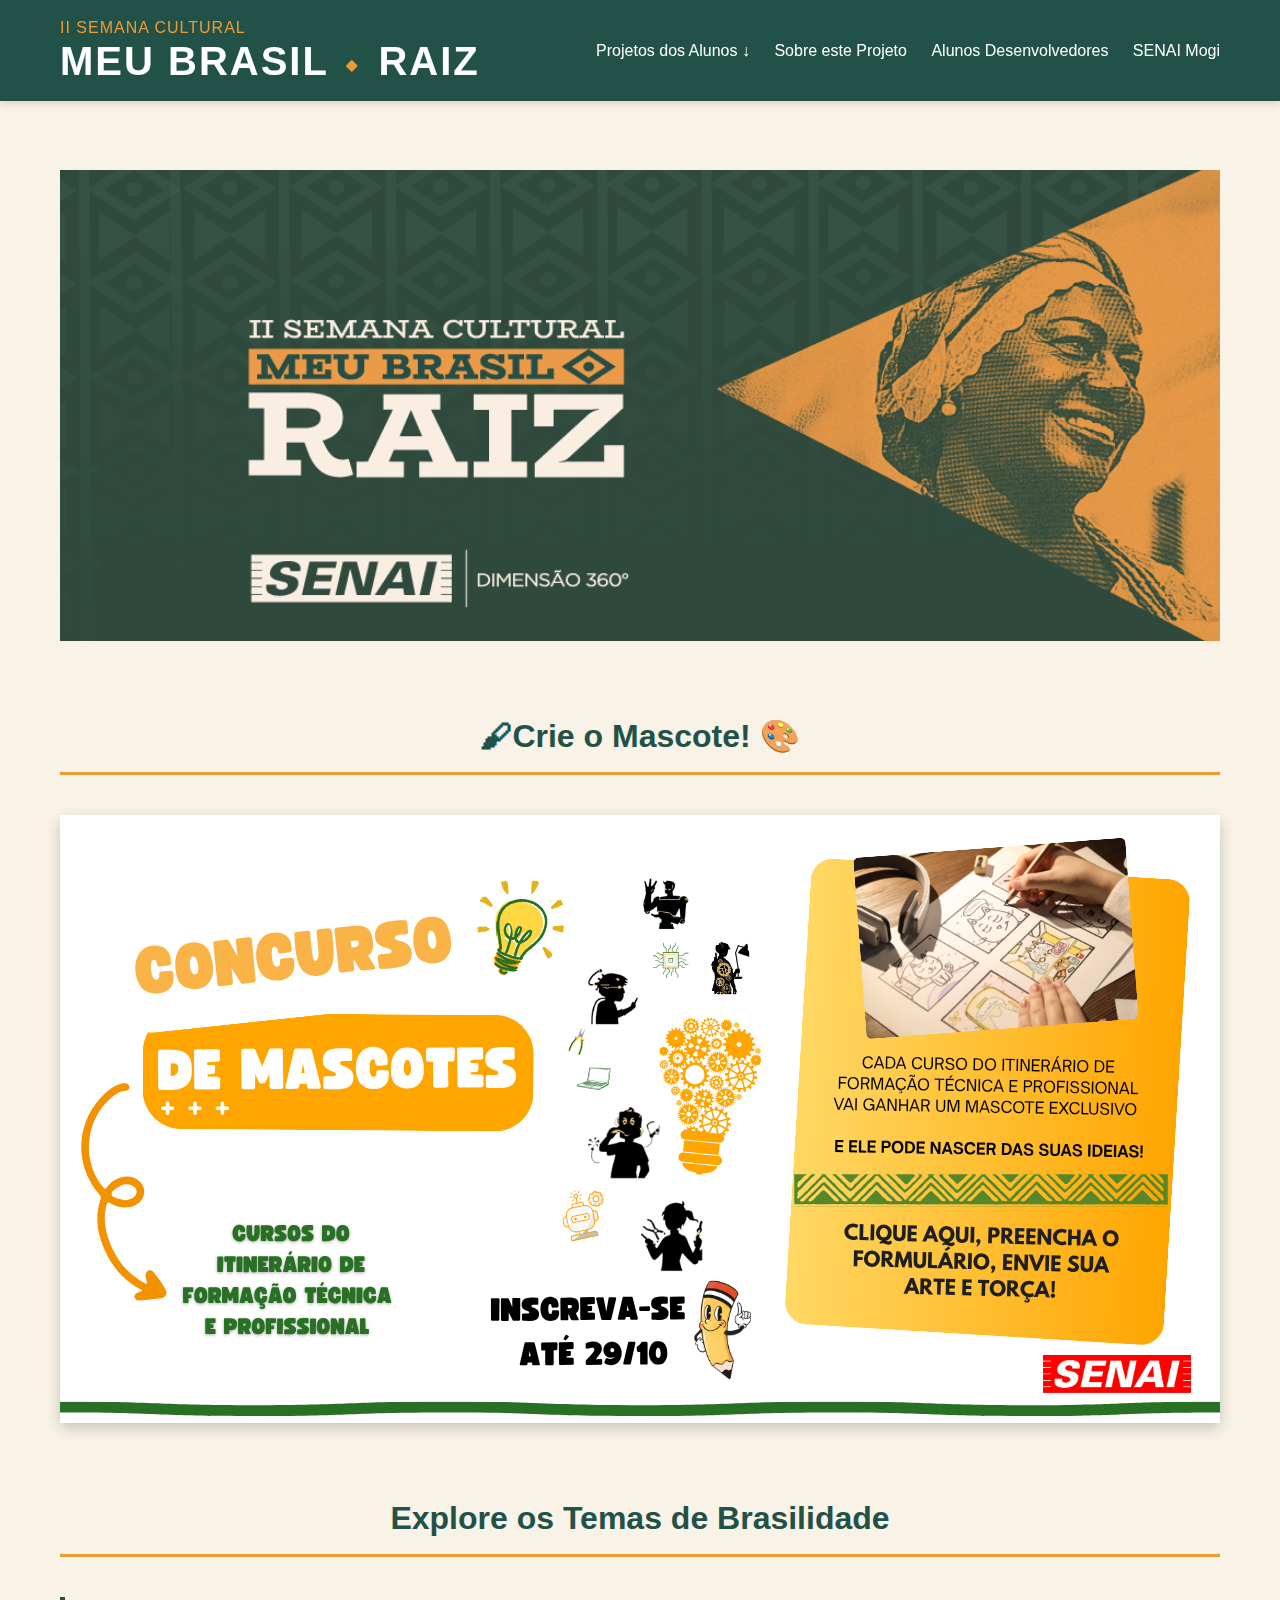
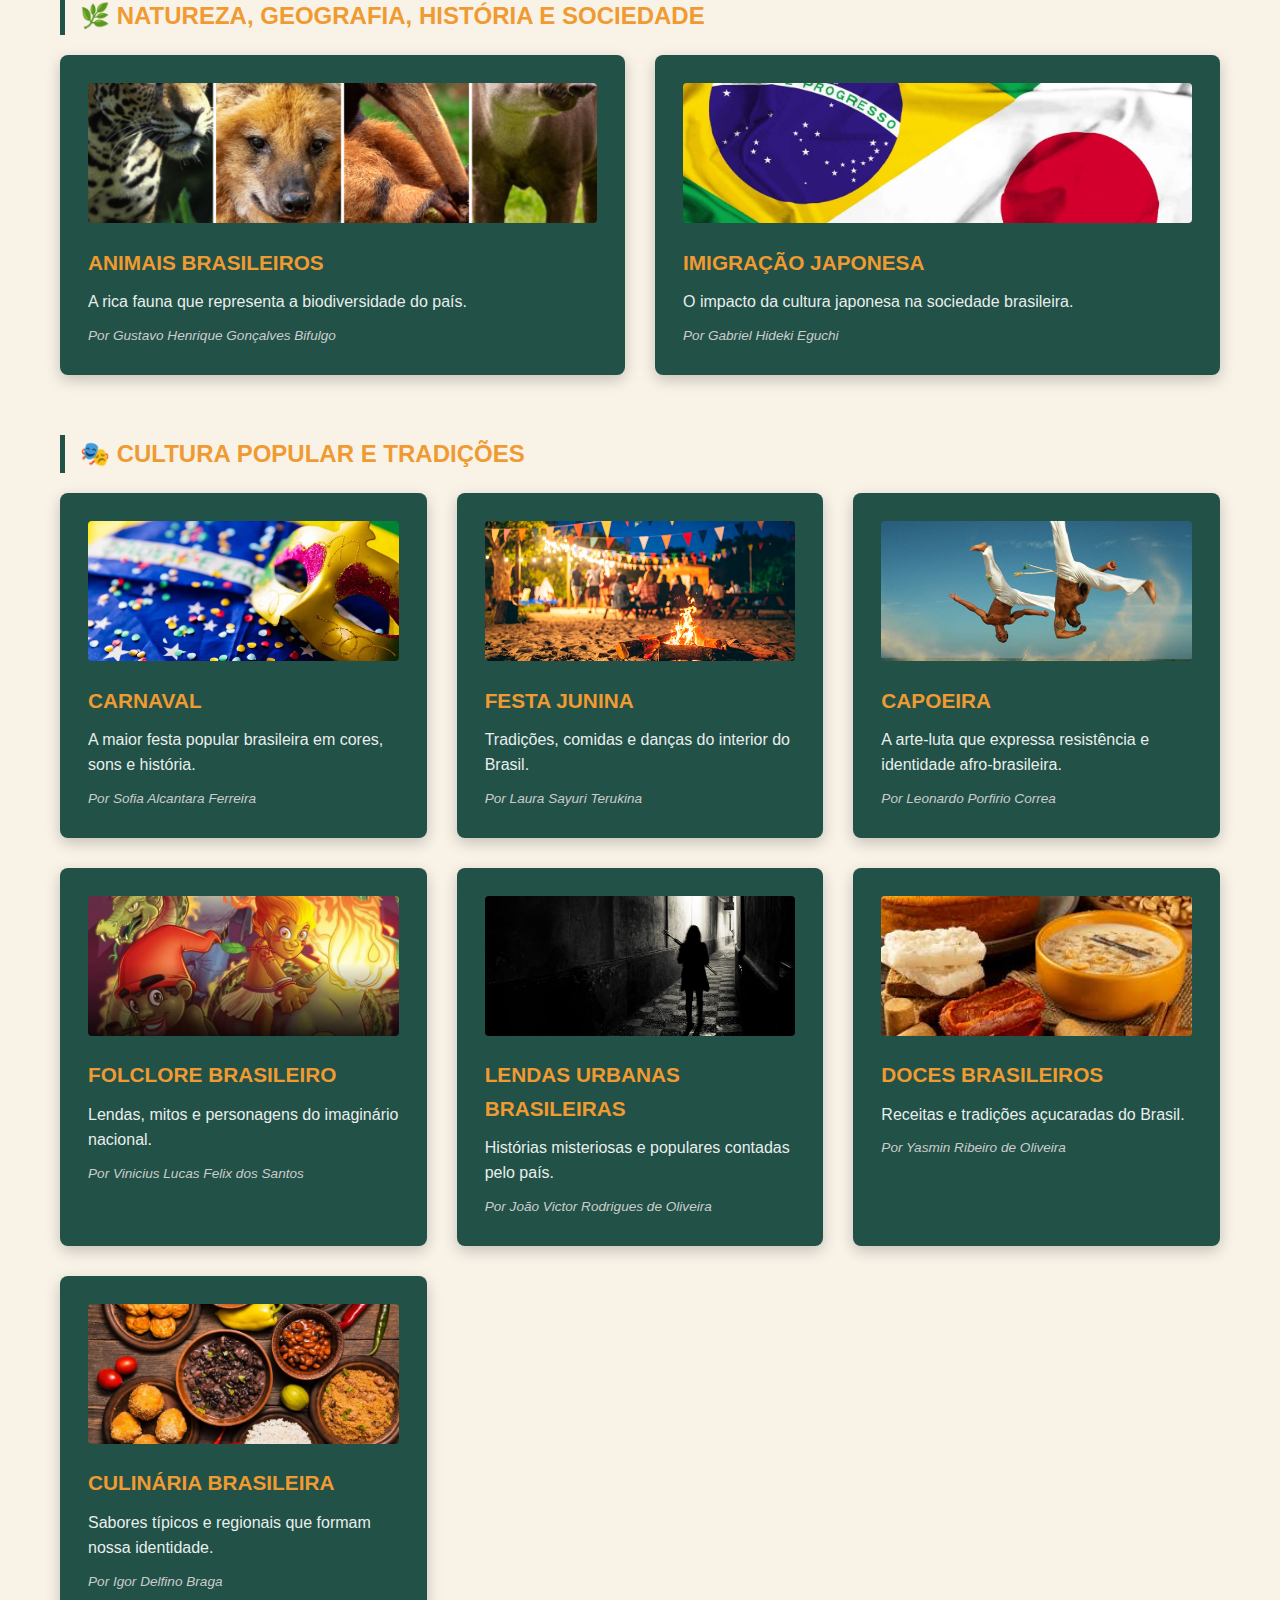
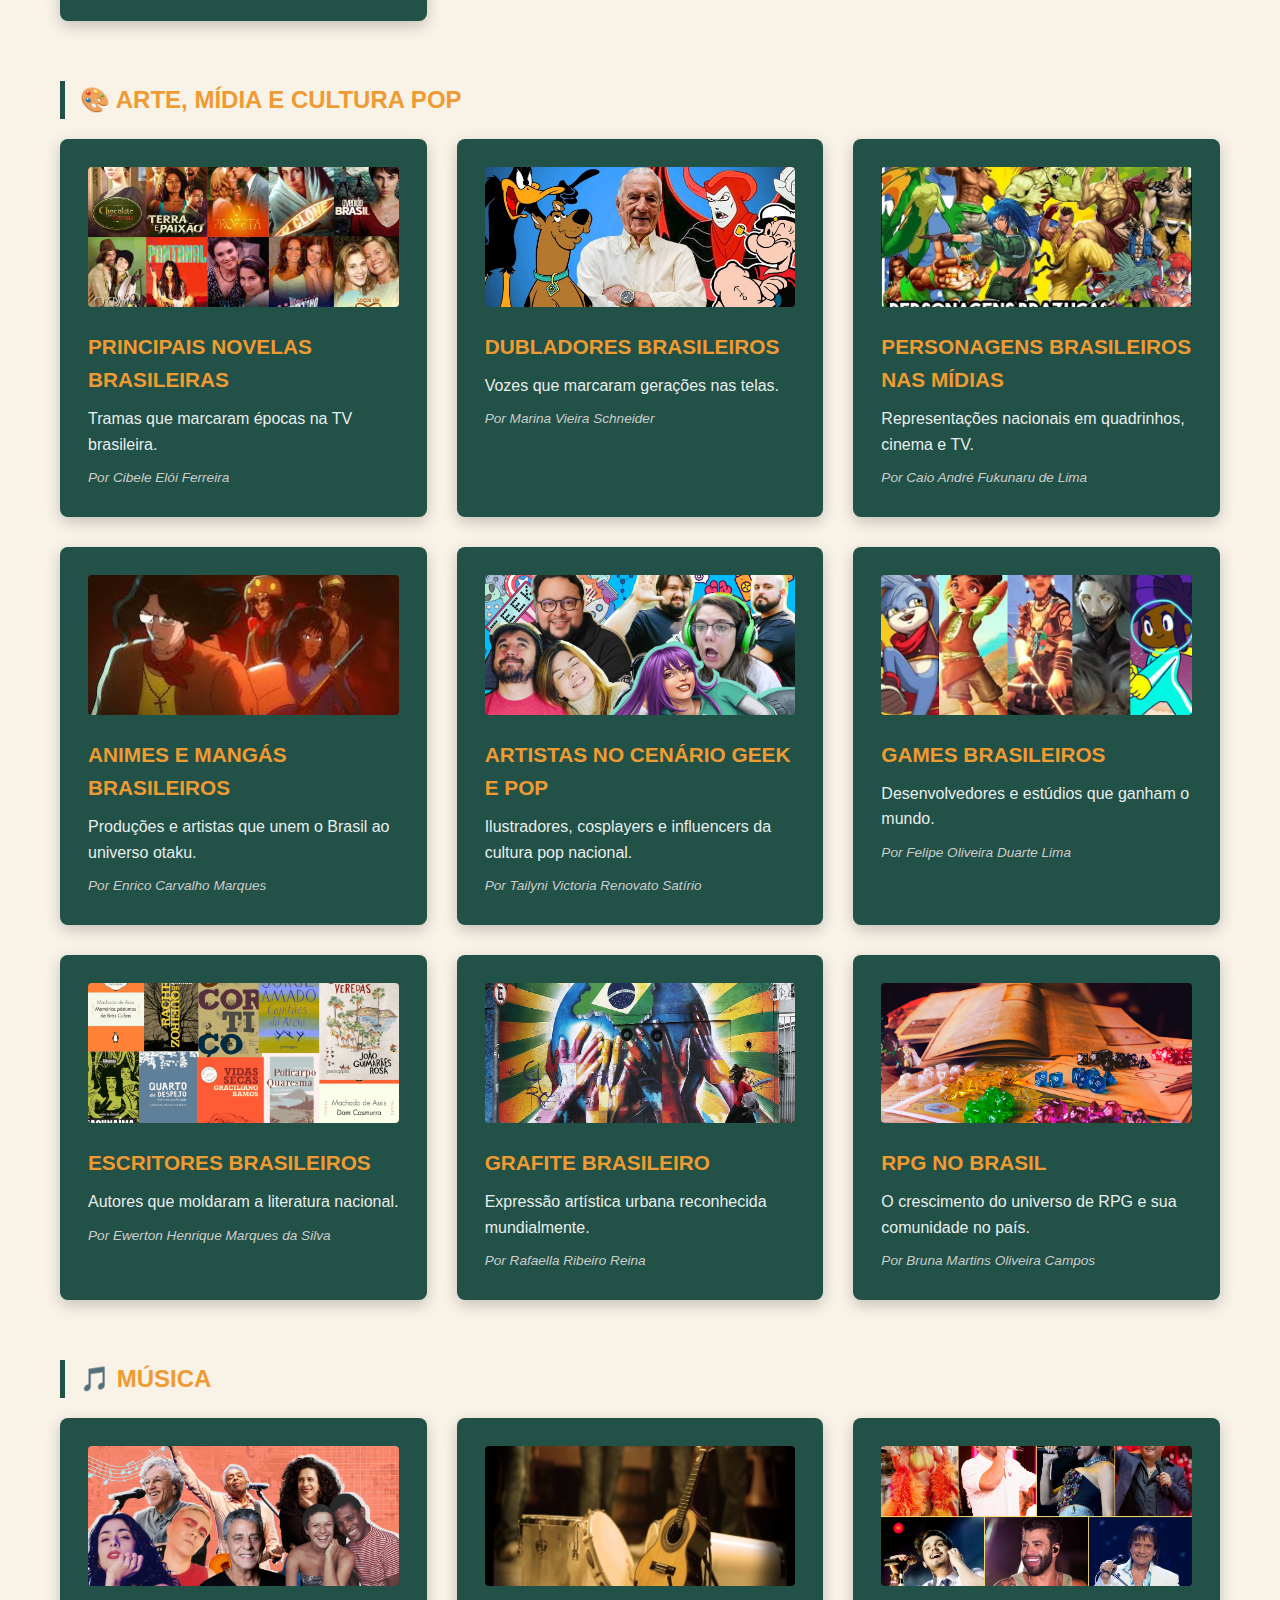
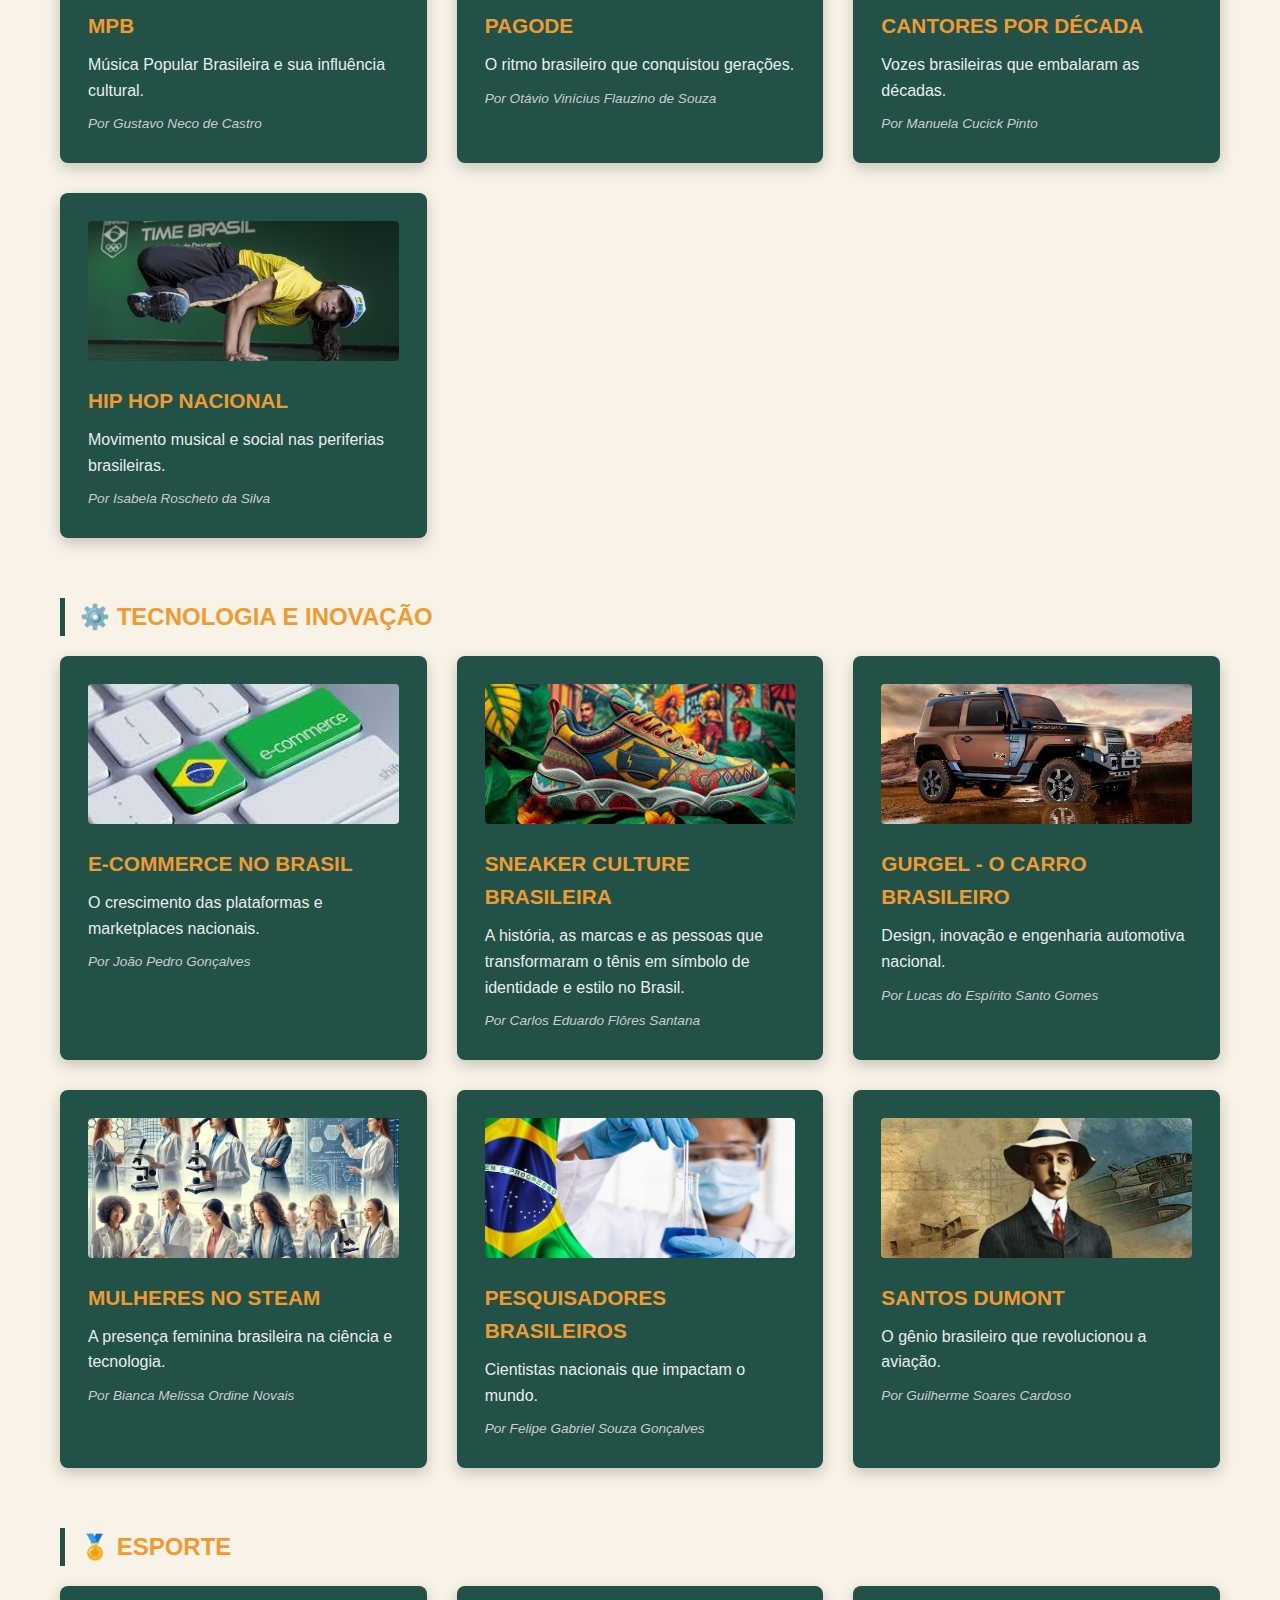
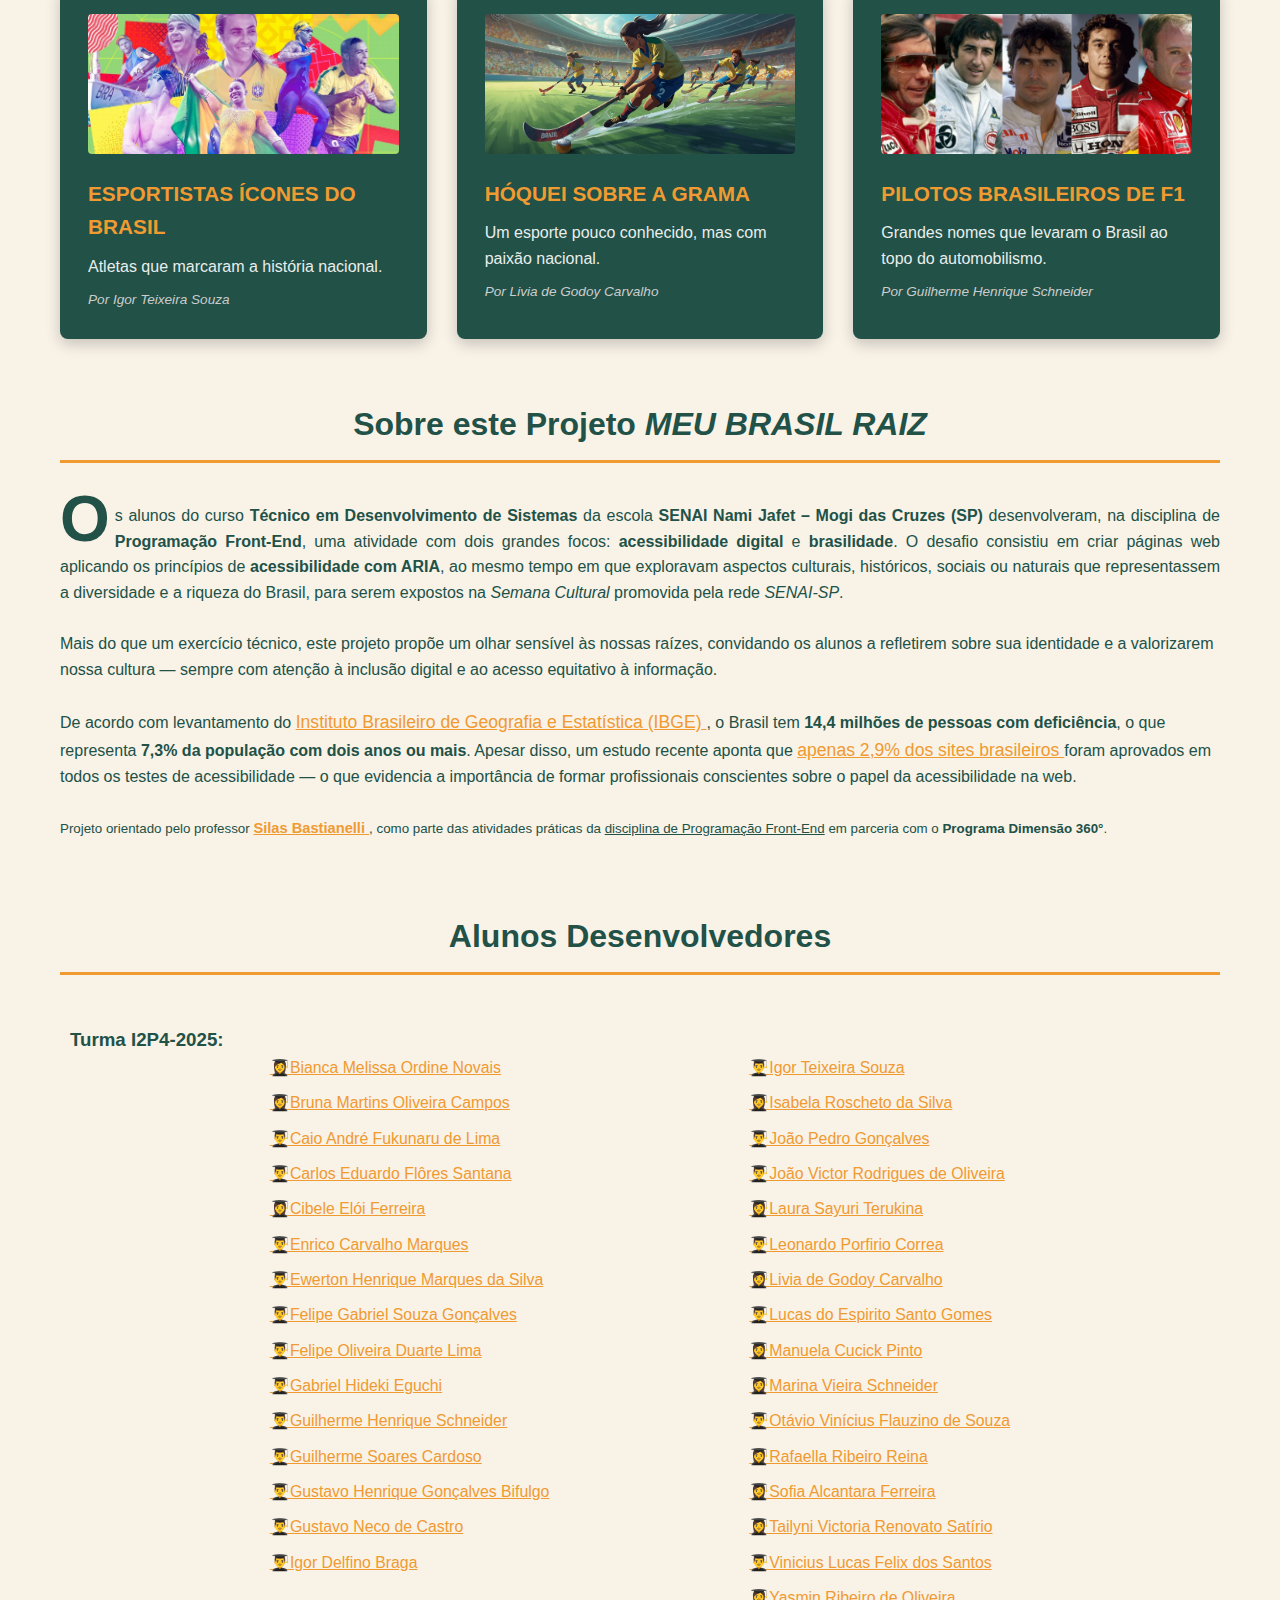
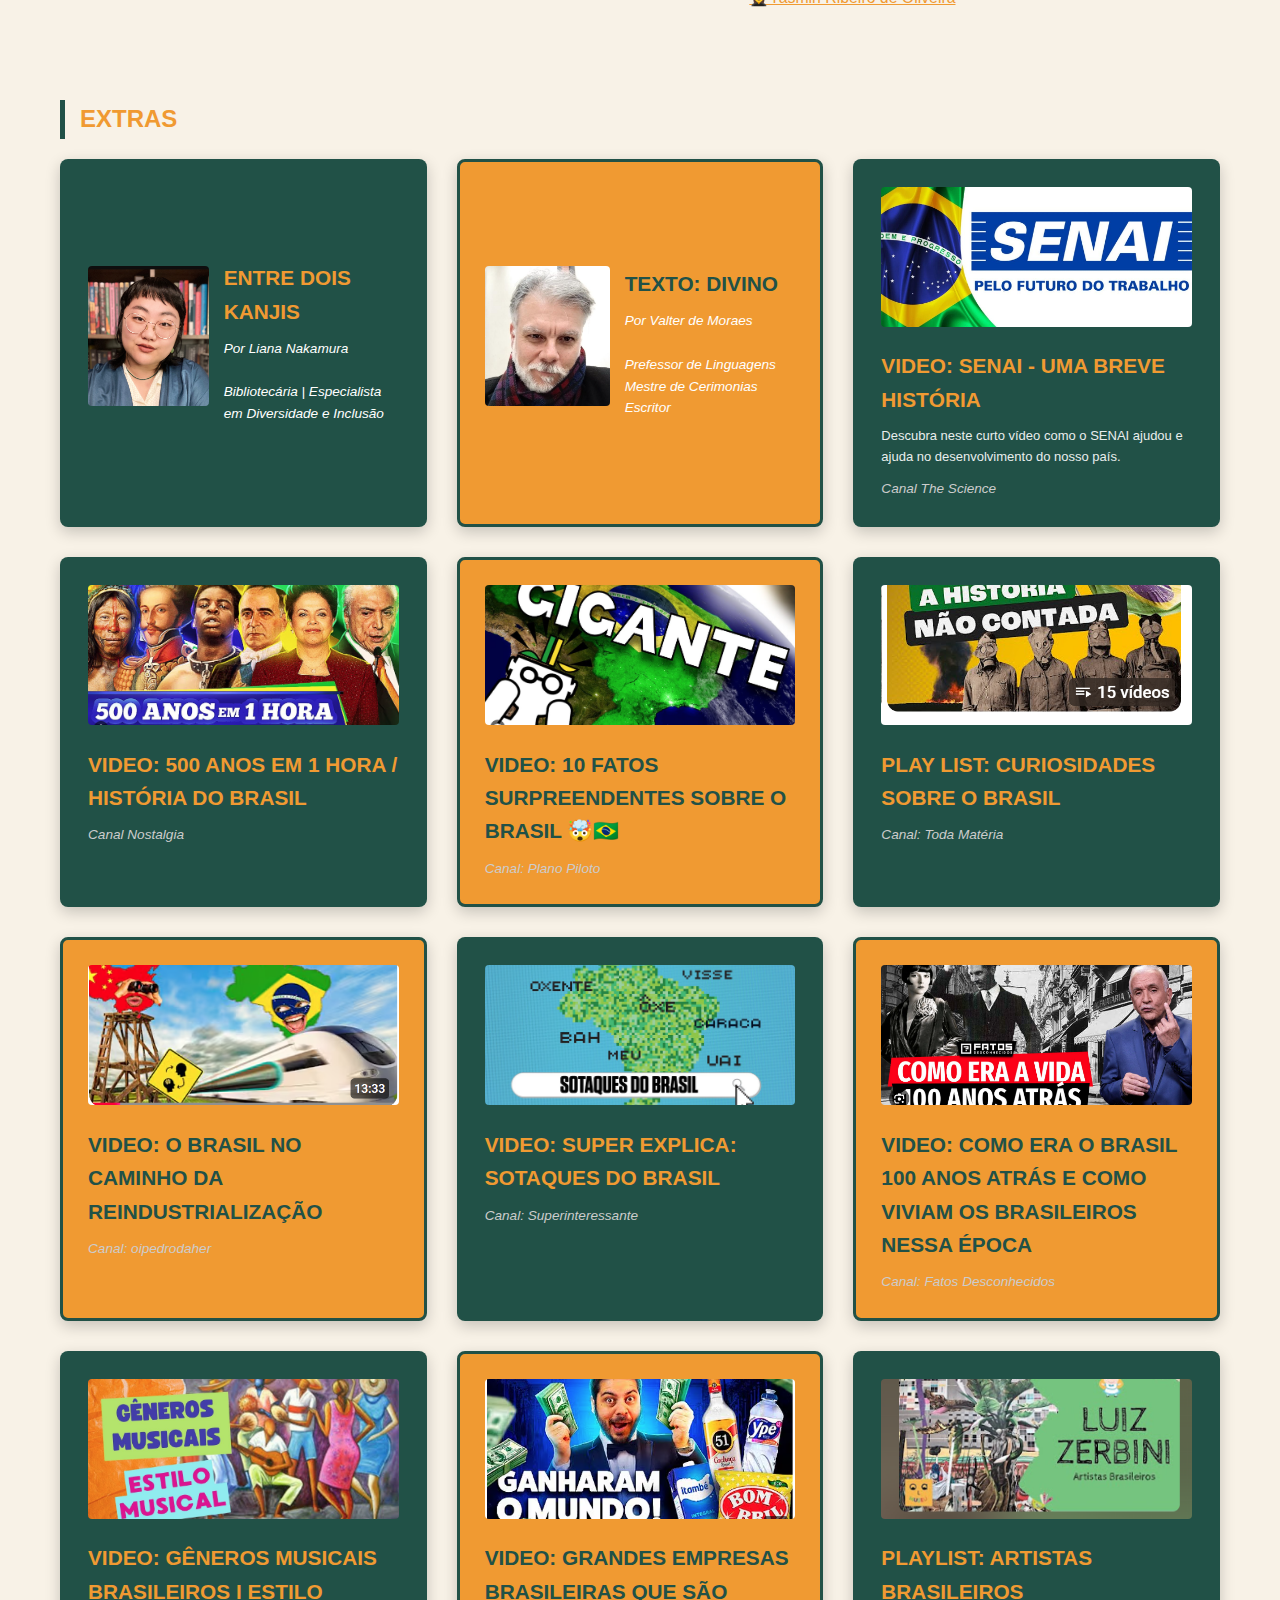
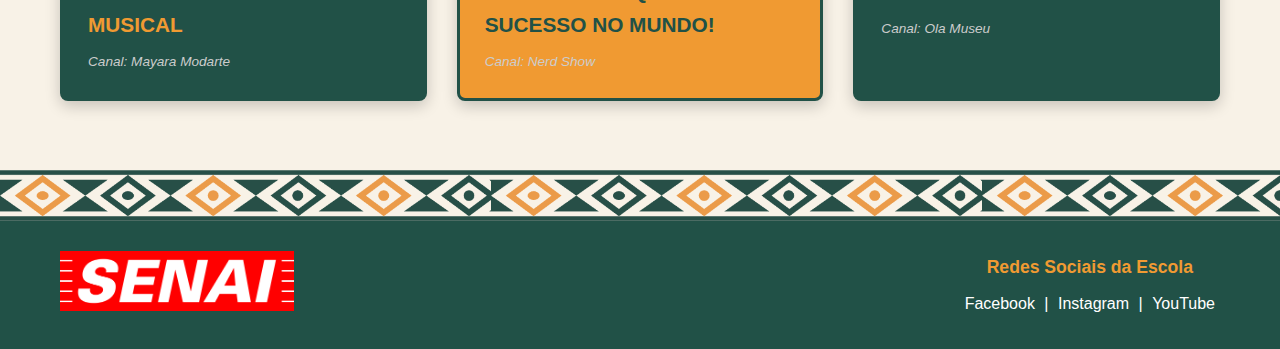
<file: index.html>
<!-- Index acessivel -->

<!DOCTYPE html>

<html lang="pt-BR">
  <head>
    <meta charset="utf-8" />
    <meta content="width=device-width, initial-scale=1.0" name="viewport" />
    <title>II Semana Cultural - Meu Brasil Raiz - Hub de Projetos</title>
    <link href="estilo.css" rel="stylesheet" />
  </head>
  <body role="document">
    <header>
      <div class="header-content">
        <h1>
          <span class="sub-title">II SEMANA CULTURAL</span>
          MEU BRASIL <span class="eye-icon">⬩</span> RAIZ
        </h1>
        <nav aria-label="Navegação principal" role="navigation">
          <a href="#projetos">Projetos dos Alunos ↓</a>
          <a href="#este-projeto">Sobre este Projeto</a>
          <a href="#desenvolvedores">Alunos Desenvolvedores</a>
          <a href="https://sp.senai.br/unidade/mogidascruzes/" target="_blank"
            >SENAI Mogi</a
          >
        </nav>
      </div>
    </header>
    <div class="borda"></div>
    <main role="main">
      <section class="" id="imagem-grande">
        <a href="#" >
          <img alt="" class="banner-inicio" src="Redes _verde_intranet.png" />
        </a>
      </section>
      <!-- <div id="banner"></div> -->
      <!-- Vote no MASCOTE!! -->
      <section id="imagem-grande">
        <h2 id="#">🖌Crie o Mascote! 🎨</h2>
        <a href="https://forms.gle/M5ai7r4jWBZuVpt38" target="_blank"  class="banner-link">
          <img
            alt=""
            src="banner-concurso-mascote.png"
          />
        </a>
      </section>
      <h2 id="projetos">Explore os Temas de Brasilidade</h2>
      <!-- ========== Categoria: 🌿 Natureza, Geografia, História e Sociedade ========== -->
      <section
        aria-labelledby="🌿-natureza,-geografia,-história-e-sociedade"
        class="category"
        role="region"
      >
        <h3 id="🌿-natureza,-geografia,-história-e-sociedade">
          🌿 Natureza, Geografia, História e Sociedade
        </h3>
        <div class="card-container">
          <a
            aria-labelledby="card-title-animais-brasileiros"
            class="card"
            href="https://bifulgo.github.io/Animais-Brasilidade/"
            role="group"
            tabindex="0"
            target="_blank"
          >
            <img
              alt="Imagem ilustrativa sobre Animais Brasileiros"
              src="imagens/animais.png"
            />
            <h4 id="card-title-animais-brasileiros">Animais Brasileiros</h4>
            <p>A rica fauna que representa a biodiversidade do país.</p>
            <span class="aluno-nome"
              >Por Gustavo Henrique Gonçalves Bifulgo</span
            >
          </a>
          <a
            aria-labelledby="card-title-imigração-japonesa"
            class="card"
            href="https://caio987.github.io/imigracaoJaponesa/"
            role="group"
            tabindex="0"
            target="_blank"
          >
            <img
              alt="Imagem ilustrativa sobre Imigração Japonesa"
              src="imagens/imigração-japonesajpg.jpg"
            />
            <h4 id="card-title-imigração-japonesa">Imigração Japonesa</h4>
            <p>O impacto da cultura japonesa na sociedade brasileira.</p>
            <span class="aluno-nome">Por Gabriel Hideki Eguchi</span>
          </a>
        </div>
      </section>
      <!-- ========== Categoria: 🎭 Cultura Popular e Tradições ========== -->
      <section
        aria-labelledby="-cultura-popular-e-tradições"
        class="category"
        role="region"
      >
        <h3 id="-cultura-popular-e-tradições">
          🎭 Cultura Popular e Tradições
        </h3>
        <div class="card-container">
          <a
            aria-labelledby="card-title-carnaval"
            class="card"
            href="https://asoferr.github.io/Carnaval/"
            role="group"
            tabindex="0"
            target="_blank"
          >
            <img
              alt="Imagem ilustrativa sobre Carnaval"
              src="imagens/carnaval.webp"
            />
            <h4 id="card-title-carnaval">Carnaval</h4>
            <p>A maior festa popular brasileira em cores, sons e história.</p>
            <span class="aluno-nome">Por Sofia Alcantara Ferreira</span>
          </a>
          <a
            aria-labelledby="card-title-festa-junina"
            class="card"
            href="https://laurasayuri07.github.io/FestaJunina/"
            role="group"
            tabindex="0"
            target="_blank"
          >
            <img
              alt="Imagem ilustrativa sobre Festa Junina"
              src="imagens/festa-junina.webp"
            />
            <h4 id="card-title-festa-junina">Festa Junina</h4>
            <p>Tradições, comidas e danças do interior do Brasil.</p>
            <span class="aluno-nome">Por Laura Sayuri Terukina</span>
          </a>
          <a
            aria-labelledby="card-title-capoeira"
            class="card"
            href="https://leocorrea01.github.io/capoeira/"
            role="group"
            tabindex="0"
            target="_blank"
          >
            <img
              alt="Imagem ilustrativa sobre Capoeira"
              src="imagens/capoeira.jpg"
            />
            <h4 id="card-title-capoeira">Capoeira</h4>
            <p>
              A arte-luta que expressa resistência e identidade afro-brasileira.
            </p>
            <span class="aluno-nome">Por Leonardo Porfirio Correa</span>
          </a>
          <a
            aria-labelledby="card-title-folclore-brasileiro"
            class="card"
            href="https://bigneuzinn.github.io/somativa_folclore/"
            role="group"
            tabindex="0"
            target="_blank"
          >
            <img
              alt="Imagem ilustrativa sobre Folclore Brasileiro"
              src="imagens/Folclore.webp"
            />
            <h4 id="card-title-folclore-brasileiro">Folclore Brasileiro</h4>
            <p>Lendas, mitos e personagens do imaginário nacional.</p>
            <span class="aluno-nome">Por Vinicius Lucas Felix dos Santos</span>
          </a>
          <a
            aria-labelledby="card-title-lendas-urbanas-brasileiras"
            class="card"
            href="https://joa0zera.github.io/Lendas-Urbanas-Brasileiras-Folclore-e-Cultura-/"
            role="group"
            tabindex="0"
            target="_blank"
          >
            <img
              alt="Imagem ilustrativa sobre Lendas Urbanas Brasileiras"
              src="imagens/lendas-urbanas-brasileiras.jpg"
            />
            <h4 id="card-title-lendas-urbanas-brasileiras">
              Lendas Urbanas Brasileiras
            </h4>
            <p>Histórias misteriosas e populares contadas pelo país.</p>
            <span class="aluno-nome"
              >Por João Victor Rodrigues de Oliveira</span
            >
          </a>
          <a
            aria-labelledby="card-title-doces-brasileiros"
            class="card"
            href="https://yasminn001.github.io/brasil/"
            role="group"
            tabindex="0"
            target="_blank"
          >
            <img
              alt="Imagem ilustrativa sobre Doces Brasileiros"
              src="imagens/doces.jpg"
            />
            <h4 id="card-title-doces-brasileiros">Doces Brasileiros</h4>
            <p>Receitas e tradições açucaradas do Brasil.</p>
            <span class="aluno-nome">Por Yasmin Ribeiro de Oliveira</span>
          </a>
          <a
            aria-labelledby="card-title-culinária-brasileira"
            class="card"
            href="https://igor-bragawow.github.io/acessibilidade/"
            role="group"
            tabindex="0"
            target="_blank"
          >
            <img
              alt="Imagem ilustrativa sobre Culinária Brasileira"
              src="imagens/culinaria-br.webp"
            />
            <h4 id="card-title-culinária-brasileira">Culinária Brasileira</h4>
            <p>Sabores típicos e regionais que formam nossa identidade.</p>
            <span class="aluno-nome">Por Igor Delfino Braga</span>
          </a>
        </div>
      </section>
      <!-- ========== Categoria: 🎨 Arte, Mídia e Cultura Pop -->
      <section
        aria-labelledby="-arte,-mídia-e-cultura-pop"
        class="category"
        role="region"
      >
        <h3 id="-arte,-mídia-e-cultura-pop">🎨 Arte, Mídia e Cultura Pop</h3>
        <div class="card-container">
          <a
            aria-labelledby="card-title-principais-novelas-brasileiras"
            class="card"
            href="https://cicieloi.github.io/novelas/"
            role="group"
            tabindex="0"
            target="_blank"
          >
            <img
              alt="Imagem ilustrativa sobre Principais Novelas Brasileiras"
              src="imagens/novelas.jpg"
            />
            <h4 id="card-title-principais-novelas-brasileiras">
              Principais Novelas Brasileiras
            </h4>
            <p>Tramas que marcaram épocas na TV brasileira.</p>
            <span class="aluno-nome">Por Cibele Elói Ferreira</span>
          </a>
          <a
            aria-labelledby="card-title-dubladores-brasileiros"
            class="card"
            href="https://escandioneider.github.io/brasilidades-dubladores/"
            role="group"
            tabindex="0"
            target="_blank"
          >
            <img
              alt="Imagem ilustrativa sobre Dubladores Brasileiros"
              src="imagens/dubladores.jpg"
            />
            <h4 id="card-title-dubladores-brasileiros">
              Dubladores Brasileiros
            </h4>
            <p>Vozes que marcaram gerações nas telas.</p>
            <span class="aluno-nome">Por Marina Vieira Schneider</span>
          </a>
          <a
            aria-labelledby="card-title-personagens-brasileiros-nas-mídias"
            class="card"
            href="https://caio987.github.io/brasilidades/"
            role="group"
            tabindex="0"
            target="_blank"
          >
            <img
              alt="Imagem ilustrativa sobre Personagens Brasileiros nas Mídias"
              src="imagens/personagens-br.jpg"
            />
            <h4 id="card-title-personagens-brasileiros-nas-mídias">
              Personagens Brasileiros nas Mídias
            </h4>
            <p>Representações nacionais em quadrinhos, cinema e TV.</p>
            <span class="aluno-nome">Por Caio André Fukunaru de Lima</span>
          </a>
          <a
            aria-labelledby="card-title-animes-e-mangás-brasileiros"
            class="card"
            href="https://enricomodz.github.io/Site-acessibilidade/"
            role="group"
            tabindex="0"
            target="_blank"
          >
            <img
              alt="Imagem ilustrativa sobre Animes e Mangás Brasileiros"
              src="imagens/manga-br.jfif"
            />
            <h4 id="card-title-animes-e-mangás-brasileiros">
              Animes e Mangás Brasileiros
            </h4>
            <p>Produções e artistas que unem o Brasil ao universo otaku.</p>
            <span class="aluno-nome">Por Enrico Carvalho Marques</span>
          </a>
          <a
            aria-labelledby="card-title-artistas-no-cenário-geek-e-pop"
            class="card"
            href="https://tailynidev.github.io/Brasilidades/"
            role="group"
            tabindex="0"
            target="_blank"
          >
            <img
              alt="Imagem ilustrativa sobre Artistas no Cenário Geek e Pop"
              src="imagens/GEEK-br.jpg"
            />
            <h4 id="card-title-artistas-no-cenário-geek-e-pop">
              Artistas no Cenário Geek e Pop
            </h4>
            <p>
              Ilustradores, cosplayers e influencers da cultura pop nacional.
            </p>
            <span class="aluno-nome"
              >Por Tailyni Victoria Renovato Satírio</span
            >
          </a>
          <a
            aria-labelledby="card-title-games-brasileiros"
            class="card"
            href="https://oliveirazdev.github.io/brasilidade-games/"
            role="group"
            tabindex="0"
            target="_blank"
          >
            <img
              alt="Imagem ilustrativa sobre Games Brasileiros"
              src="imagens/games-br.jpeg"
            />
            <h4 id="card-title-games-brasileiros">Games Brasileiros</h4>
            <p>Desenvolvedores e estúdios que ganham o mundo.</p>
            <span class="aluno-nome">Por Felipe Oliveira Duarte Lima</span>
          </a>
          <a
            aria-labelledby="card-title-escritores-brasileiros"
            class="card"
            href="https://ton44131.github.io/Brasilidades/"
            role="group"
            tabindex="0"
            target="_blank"
          >
            <img
              alt="Imagem ilustrativa sobre Escritores Brasileiros"
              src="imagens/livros.png"
            />
            <h4 id="card-title-escritores-brasileiros">
              Escritores Brasileiros
            </h4>
            <p>Autores que moldaram a literatura nacional.</p>
            <span class="aluno-nome"
              >Por Ewerton Henrique Marques da Silva</span
            >
          </a>
          <a
            aria-labelledby="card-title-grafite-brasileiro"
            class="card"
            href="#"
            role="group"
            tabindex="0"
            target="_blank"
          >
            <img
              alt="Imagem ilustrativa sobre Grafite Brasileiro"
              src="imagens/grafite-br.jpg"
            />
            <h4 id="card-title-grafite-brasileiro">Grafite Brasileiro</h4>
            <p>Expressão artística urbana reconhecida mundialmente.</p>
            <span class="aluno-nome">Por Rafaella Ribeiro Reina</span>
          </a>
          <a
            aria-labelledby="card-title-rpg-no-brasil"
            class="card"
            href="https://bru008.github.io/brasilidades/index.html"
            role="group"
            tabindex="0"
            target="_blank"
          >
            <img
              alt="Imagem ilustrativa sobre RPG no Brasil"
              src="imagens/RPG-br.jpg"
            />
            <h4 id="card-title-rpg-no-brasil">RPG no Brasil</h4>
            <p>O crescimento do universo de RPG e sua comunidade no país.</p>
            <span class="aluno-nome">Por Bruna Martins Oliveira Campos</span>
          </a>
        </div>
      </section>
      <!-- ========== Categoria: 🎵Música ========== -->
      <section aria-labelledby="-música" class="category" role="region">
        <h3 id="-música">🎵 Música</h3>
        <div class="card-container">
          <a
            aria-labelledby="card-title-mpb"
            class="card"
            href="https://nequinho.github.io/Brasilidade---MPB/"
            role="group"
            tabindex="0"
            target="_blank"
          >
            <img alt="Imagem ilustrativa sobre MPB" src="imagens/mpb.webp" />
            <h4 id="card-title-mpb">MPB</h4>
            <p>Música Popular Brasileira e sua influência cultural.</p>
            <span class="aluno-nome">Por Gustavo Neco de Castro</span>
          </a>
          <a
            aria-labelledby="card-title-pagode"
            class="card"
            href="https://site-pagode.vercel.app/"
            role="group"
            tabindex="0"
            target="_blank"
          >
            <img
              alt="Imagem ilustrativa sobre Pagode"
              src="imagens/pagode.jpg"
            />
            <h4 id="card-title-pagode">Pagode</h4>
            <p>O ritmo brasileiro que conquistou gerações.</p>
            <span class="aluno-nome"
              >Por Otávio Vinícius Flauzino de Souza</span
            >
          </a>
          <a
            aria-labelledby="card-title-cantores-por-década"
            class="card"
            href="#"
            role="group"
            tabindex="0"
            target="_blank"
          >
            <img
              alt="Imagem ilustrativa sobre Cantores por Década"
              src="imagens/Cantores-br.jpg"
            />
            <h4 id="card-title-cantores-por-década">Cantores por Década</h4>
            <p>Vozes brasileiras que embalaram as décadas.</p>
            <span class="aluno-nome">Por Manuela Cucick Pinto</span>
          </a>
          <a
            aria-labelledby="card-title-hip-hop-nacional"
            class="card"
            href="https://isabelacereja.github.io/hiphop-Brasileiro-/"
            role="group"
            tabindex="0"
            target="_blank"
          >
            <img
              alt="Imagem ilustrativa sobre Hip Hop Nacional"
              src="imagens/hip-hop-br.avif"
            />
            <h4 id="card-title-hip-hop-nacional">Hip Hop Nacional</h4>
            <p>Movimento musical e social nas periferias brasileiras.</p>
            <span class="aluno-nome">Por Isabela Roscheto da Silva</span>
          </a>
        </div>
      </section>
      <!-- ========== Categoria: ⚙️Tecnologia e Inovação ========== -->
      <section
        aria-labelledby="-tecnologia-e-inovação"
        class="category"
        role="region"
      >
        <h3 id="-tecnologia-e-inovação">⚙️ Tecnologia e Inovação</h3>
        <div class="card-container">
         
          <a
            aria-labelledby="card-title-e-commerce-no-brasil"
            class="card"
            href="https://jpfilgueira.github.io/ECommerce/"
            role="group"
            tabindex="0"
            target="_blank"
          >
            <img
              alt="Imagem ilustrativa sobre E-commerce no Brasil"
              src="imagens/e-commerce-br.jfif"
            />
            <h4 id="card-title-e-commerce-no-brasil">E-commerce no Brasil</h4>
            <p>O crescimento das plataformas e marketplaces nacionais.</p>
            <span class="aluno-nome">Por João Pedro Gonçalves</span>
          </a>

          <a
            aria-labelledby="card-title-marcas-automotivas-brasileiras"
            class="card"
            href="https://ccarkos.github.io/senai-acessibilidade-sneaker/"
            role="group"
            tabindex="0"
            target="_blank"
          >
            <img
              alt="Imagem ilustrativa sobre Sneaker Culture Brasileira"
              src="imagens/tenis.jfif"
            />
            <h4 id="card-title-sneaker-culture-brasileira">
              Sneaker Culture Brasileira
            </h4>
            <p>A história, as marcas e as pessoas que transformaram o tênis em símbolo de identidade e estilo no Brasil.</p>
            <span class="aluno-nome">Por Carlos Eduardo Flôres Santana</span>
          </a>


          <a
            aria-labelledby="card-title-gurgel-o-carro-brasileiro"
            class="card"
            href="https://acessibility-aplicattion.vercel.app/"
            role="group"
            tabindex="0"
            target="_blank"
          >
            <img
              alt="Imagem ilustrativa sobre Marcas Automotivas Brasileiras"
              src="imagens/carros-br.jpg"
            />
            <h4 id="card-title-gurgel-o-carro-brasileiro">
              Gurgel - O Carro Brasileiro
            </h4>
            <p>Design, inovação e engenharia automotiva nacional.</p>
            <span class="aluno-nome">Por Lucas do Espírito Santo Gomes</span>
          </a>

           <a
            aria-labelledby="card-title-mulheres-no-steam"
            class="card"
            href="https://biancaordine.github.io/STEM/"
            role="group"
            tabindex="0"
            target="_blank"
          >
            <img
              alt="Imagem ilustrativa sobre Mulheres no STEAM"
              src="imagens/mulheres-steam-br.png"
            />
            <h4 id="card-title-mulheres-no-steam">Mulheres no STEAM</h4>
            <p>A presença feminina brasileira na ciência e tecnologia.</p>
            <span class="aluno-nome">Por Bianca Melissa Ordine Novais</span>
          </a>

          <a
            aria-labelledby="card-title-pesquisadores-brasileiros"
            class="card"
            href="https://felipegsg.github.io/brasilidade-pesquisadores/"
            role="group"
            tabindex="0"
            target="_blank"
          >
            <img
              alt="Imagem ilustrativa sobre Pesquisadores Brasileiros"
              src="imagens/pesquisadores-brasileiros.jpeg"
            />
            <h4 id="card-title-pesquisadores-brasileiros">
              Pesquisadores Brasileiros
            </h4>
            <p>Cientistas nacionais que impactam o mundo.</p>
            <span class="aluno-nome">Por Felipe Gabriel Souza Gonçalves</span>
          </a>
          <a
            aria-labelledby="card-title-santos-dumont"
            class="card"
            href="https://cardoso2008.github.io/santosDumont/"
            role="group"
            tabindex="0"
            target="_blank"
          >
            <img
              alt="Imagem ilustrativa sobre Santos Dumont"
              src="imagens/Santos-Dumont.jpg"
            />
            <h4 id="card-title-santos-dumont">Santos Dumont</h4>
            <p>O gênio brasileiro que revolucionou a aviação.</p>
            <span class="aluno-nome">Por Guilherme Soares Cardoso</span>
          </a>
        </div>
      </section>
      <!-- ========== Categoria: 🏅 Esporte ========== -->
      <section aria-labelledby="-esporte" class="category" role="region">
        <h3 id="-esporte">🏅 Esporte</h3>
        <div class="card-container">
          <a
            aria-labelledby="card-title-esportistas-ícones-do-brasil"
            class="card"
            href="https://brasilidades-projeto.vercel.app/"
            role="group"
            tabindex="0"
            target="_blank"
          >
            <img
              alt="Imagem ilustrativa sobre Esportistas Ícones do Brasil"
              src="imagens/esportistas-br.jfif"
            />
            <h4 id="card-title-esportistas-ícones-do-brasil">
              Esportistas Ícones do Brasil
            </h4>
            <p>Atletas que marcaram a história nacional.</p>
            <span class="aluno-nome">Por Igor Teixeira Souza</span>
          </a>
          <a
            aria-labelledby="card-title-hóquei-brasileiro"
            class="card"
            href="https://liviagodoy7.github.io/hoquei.acessivel/"
            role="group"
            tabindex="0"
            target="_blank"
          >
            <img
              alt="Imagem ilustrativa sobre Hóquei Brasileiro"
              src="imagens/hoquei-br.jpg"
            />
            <h4 id="card-title-hóquei-brasileiro">Hóquei sobre a Grama</h4>
            <p>Um esporte pouco conhecido, mas com paixão nacional.</p>
            <span class="aluno-nome">Por Livia de Godoy Carvalho</span>
          </a>
          <a
            aria-labelledby="card-title-pilotos-brasileiros-de-f1"
            class="card"
            href="https://guilhschneider.github.io/Brasilidades-Formula1/"
            role="group"
            tabindex="0"
            target="_blank"
          >
            <img
              alt="Imagem ilustrativa sobre Pilotos Brasileiros de F1"
              src="imagens/pilotos-br.png"
            />
            <h4 id="card-title-pilotos-brasileiros-de-f1">
              Pilotos Brasileiros de F1
            </h4>
            <p>Grandes nomes que levaram o Brasil ao topo do automobilismo.</p>
            <span class="aluno-nome">Por Guilherme Henrique Schneider</span>
          </a>
        </div>
      </section>
      <section>
        <h2 id="este-projeto">Sobre este Projeto <i>MEU BRASIL RAIZ</i></h2>
        <p class="capitular">
          Os alunos do curso <b>Técnico em Desenvolvimento de Sistemas</b> da
          escola <b>SENAI Nami Jafet – Mogi das Cruzes (SP)</b> desenvolveram,
          na disciplina de <b>Programação Front-End</b>, uma atividade com dois
          grandes focos: <b>acessibilidade digital</b> e <b>brasilidade</b>. O
          desafio consistiu em criar páginas web aplicando os princípios de
          <b>acessibilidade com ARIA</b>, ao mesmo tempo em que exploravam
          aspectos culturais, históricos, sociais ou naturais que representassem
          a diversidade e a riqueza do Brasil, para serem expostos na
          <i>Semana Cultural</i> promovida pela rede <i>SENAI-SP</i>.
        </p>
        <br />
        <p>
          Mais do que um exercício técnico, este projeto propõe um olhar
          sensível às nossas raízes, convidando os alunos a refletirem sobre sua
          identidade e a valorizarem nossa cultura — sempre com atenção à
          inclusão digital e ao acesso equitativo à informação.
        </p>
        <br />
        <p class="student-links">
          De acordo com levantamento do
          <a
            href="https://www.gov.br/mdh/pt-br/assuntos/noticias/2025/maio/pela-primeira-vez-ibge-divulga-dados-sobre-pessoas-com-deficiencia-no-brasil"
            rel="noopener noreferrer"
            target="_blank"
          >
            Instituto Brasileiro de Geografia e Estatística (IBGE)
          </a>
          , o Brasil tem <b>14,4 milhões de pessoas com deficiência</b>, o que
          representa <b>7,3% da população com dois anos ou mais</b>. Apesar
          disso, um estudo recente aponta que
          <a
            href="https://mwpt.com.br/apenas-29-dos-sites-brasileiros-foram-aprovados-em-todos-os-testes-de-acessibilidade-aponta-pesquisa/"
            rel="noopener noreferrer"
            target="_blank"
          >
            apenas 2,9% dos sites brasileiros
          </a>
          foram aprovados em todos os testes de acessibilidade — o que evidencia
          a importância de formar profissionais conscientes sobre o papel da
          acessibilidade na web.
        </p>
        <br />
        <p>
          <small>
            Projeto orientado pelo professor
            <b class="student-links">
              <a
                href="https://www.linkedin.com/in/silasbastianelli/"
                target="_blank"
              >
                Silas Bastianelli
              </a> </b
            >, como parte das atividades práticas da
            <u>disciplina de Programação Front-End</u> em parceria com o
            <b class="student-links">Programa Dimensão 360°</b>.
          </small>
        </p>
      </section>
      <section id="desenvolvedores">
        <h2>Alunos Desenvolvedores</h2>
        <div class="alunos-section student-links">
          <h3>Turma I2P4-2025:</h3>
          <div class="aluno-list">
            <div class="turma">
              <a href="https://www.linkedin.com/in/biancaordine/" target="_blank">👩‍🎓Bianca Melissa Ordine Novais</a>
              <a href="https://www.linkedin.com/in/bruna-martins-0b895a180/" target="_blank">👩‍🎓Bruna Martins Oliveira Campos</a>
              <a href="https://github.com/caio987" target="_blank">👨‍🎓Caio André Fukunaru de Lima</a>
              <a href="https://www.linkedin.com/in/carlos-santana-17564b357/" target="_blank">👨‍🎓Carlos Eduardo Flôres Santana</a>
              <a href="https://www.linkedin.com/in/cibele-ferreira-007a90396/" target="_blank">👩‍🎓Cibele Elói Ferreira</a>
              <a href="https://github.com/EnricoModz" target="_blank">👨‍🎓Enrico Carvalho Marques</a>
              <a href="https://github.com/Ton44131" target="_blank"
                >👨‍🎓Ewerton Henrique Marques da Silva</a>
              <a href="https://github.com/Felipe-Gabriel-Souza-Goncalves" target="_blank">👨‍🎓Felipe Gabriel Souza Gonçalves</a>
              <a href="https://www.linkedin.com/in/felipeoliveiradl/" target="_blank">👨‍🎓Felipe Oliveira Duarte Lima</a>
              <a href="https://github.com/hidekio" target="_blank">👨‍🎓Gabriel Hideki Eguchi</a>
              <a href="https://github.com/GuilhSchneider" target="_blank">👨‍🎓Guilherme Henrique Schneider</a>
              <a href="https://www.linkedin.com/in/guilherme-soares-cardoso/" target="_blank">👨‍🎓Guilherme Soares Cardoso</a>
              <a href="https://www.linkedin.com/in/gustavo-bifulgo/" target="_blank"
                >👨‍🎓Gustavo Henrique Gonçalves Bifulgo</a
              >
              <a href="https://www.linkedin.com/in/gustavo-neco-0b9765358/" target="_blank">👨‍🎓Gustavo Neco de Castro</a>
              <a href="https://github.com/Igor-bragawow" target="_blank">👨‍🎓Igor Delfino Braga</a>
            </div>
            <div class="turma">
              <a href="https://github.com/igor-teixeira-souza" target="_blank">👨‍🎓Igor Teixeira Souza</a>
              <a href="#" target="_blank">👩‍🎓Isabela Roscheto da Silva</a>
              <a href="https://github.com/JPfilgueira" target="_blank">👨‍🎓João Pedro Gonçalves</a>
              <a href="#" target="_blank"
                >👨‍🎓João Victor Rodrigues de Oliveira</a
              >
              <a href="https://www.linkedin.com/in/laura-sayuri-75554b394/" target="_blank">👩‍🎓Laura Sayuri Terukina</a>
              <a href="https://github.com/leocorrea01" target="_blank">👨‍🎓Leonardo Porfirio Correa</a>
              <a href="https://github.com/liviagodoy7" target="_blank">👩‍🎓Livia de Godoy Carvalho</a>
              <a href="https://github.com/LucasESGomes" target="_blank">👨‍🎓Lucas do Espirito Santo Gomes</a>
              <a href="#" target="_blank">👩‍🎓Manuela Cucick Pinto</a>
              <a href="https://github.com/EscandioNeider" target="_blank">👩‍🎓Marina Vieira Schneider</a>
              <a href="https://otaviovinicius-portfolio.vercel.app/?authuser=1" target="_blank"
                >👨‍🎓Otávio Vinícius Flauzino de Souza</a
              >
              <a href="#" target="_blank">👩‍🎓Rafaella Ribeiro Reina</a>
              <a href="https://github.com/asoferr" target="_blank">👩‍🎓Sofia Alcantara Ferreira</a>
              <a href="https://www.linkedin.com/in/tailynisatiriodev/" target="_blank"
                >👩‍🎓Tailyni Victoria Renovato Satírio</a
              >
              <a href="https://github.com/bigneuzinn" target="_blank">👨‍🎓Vinicius Lucas Felix dos Santos</a>
              <a href="https://github.com/Yasminn001" target="_blank">👩‍🎓Yasmin Ribeiro de Oliveira</a>
            </div>
          </div>
        </div>
      </section>
      <!-- EXTRAS -->
      <section aria-labelledby="extras" class="category" role="region">
        <h3 id="extras">Extras</h3>
        <div class="card-container">

          <!-- <a
            aria-labelledby="card-title-poema:-os-xxxxxxx-xxx-"
            class="card highlight extra"
            href="texto.html"
            role="group"
            tabindex="0"
          >
            <img
              alt="Imagem ilustrativa sobre Poema: Os xxxxxxx xxx-"
              src="imagens/pessoa-fabricio.png"
            />
            <div>
              <h4 id="card-title-poema:-os-xxxxxxx-xxx-">
                Poema: Os xxxxxxx xxx-
              </h4>
             
              <span class="aluno-nome"
                >Por Fabricio Rodrigues<br /><br />Analista de Qualidade de Vida
                | Psicólogo | Escritor
              </span>
            </div>
          </a> -->

          <a
            aria-labelledby="card-title-poema-xxxx--"
            class="card extra"
            href="texto-liana.html"
            role="group"
            tabindex="0"
          >
            <img
              alt="Imagem ilustrativa sobre Poema XXXX -"
              src="imagens/pessoa-liana.png"
            />
            <div>
              <h4 id="card-title-poema-xxxx--">Entre dois kanjis</h4>
              
              <span class="aluno-nome"
                >Por Liana Nakamura <br /><br />
                Bibliotecária | Especialista em Diversidade e Inclusão</span
              >
            </div>
          </a>


          <a
            aria-labelledby="card-title-texto:-o-divino-"
            class="card highlight extra"
            href="texto-valter.html"
            role="group"
            tabindex="0"
          >
            <img
              alt="Imagem ilustrativa sobre Texto: O Divino"
              src="imagens/pessoa-valter.png"
            />
            <div>
              <h4 id="card-title-texto:-Divino-">
                Texto: Divino 
              </h4>

              <span class="aluno-nome"
                >Por Valter de Moraes <br /><br />
                Prefessor de Linguagens <br />
                Mestre de Cerimonias <br />
                Escritor</span
              >
            </div>
          </a>
          <!-- Videos/ canais -->


          <a
            aria-labelledby="card-title-video: SENAI e o Brasil"
            class="card"
            href="https://youtu.be/DHqAVNY0y1E?si=stsKS3M4pdF00jg1"
            role="group"
            tabindex="0"
            target="_blank"
          >
            <img
              alt="Imagem ilustrativa sobre Video: SENAI - Uma breve história"
              src="imagens/SENAI-brasil.jpg"
            />
            <div>
              <h4
                id="card-title-video:-SENAI-e-o-Brasil"
              >
                Video: SENAI - Uma breve história
              </h4>
              <p style="font-size: small;">Descubra neste curto vídeo como o SENAI ajudou e ajuda no desenvolvimento do nosso país.</p> 
              <span class="aluno-nome">Canal The Science </span>
            </div>
          </a>



          <a
            aria-labelledby="card-title-video:-500-anos-em-1-hora-/-história-do-brasil"
            class="card"
            href="https://www.youtube.com/watch?v=q7E4XrfGGnE"
            role="group"
            tabindex="0"
            target="_blank"
          >
            <img
              alt="Imagem ilustrativa sobre Video: 500 Anos em 1 Hora / História do Brasil"
              src="imagens/video-nostalgia.png"
            />
            <div>
              <h4
                id="card-title-video:-500-anos-em-1-hora-/-história-do-brasil"
              >
                Video: 500 Anos em 1 Hora / História do Brasil
              </h4>
              <!-- <p>A riqueza da maior floresta tropical do mundo.</p> -->
              <span class="aluno-nome">Canal Nostalgia </span>
            </div>
          </a>
          <a
            aria-labelledby="card-title-video:-10-fatos-surpreendentes-sobre-o-brasil-🤯🇧🇷"
            class="card highlight"
            href="https://www.youtube.com/watch?v=BBQdFKqcqYI"
            role="group"
            tabindex="0"
            target="_blank"
          >
            <img
              alt="Imagem ilustrativa sobre Video: 10 fatos SURPREENDENTES sobre o Brasil 🤯🇧🇷"
              src="imagens/video-10-fatos-geografia.png"
            />
            <div>
              <h4
                id="card-title-video:-10-fatos-surpreendentes-sobre-o-brasil-🤯🇧🇷"
              >
                Video: 10 fatos SURPREENDENTES sobre o Brasil 🤯🇧🇷
              </h4>
              <!-- <p>A riqueza da maior floresta tropical do mundo.</p> -->
              <span class="aluno-nome">Canal: Plano Piloto</span>
            </div>
          </a>
          <a
            aria-labelledby="card-title-play-list:-curiosidades-sobre-o-brasil"
            class="card"
            href="https://youtube.com/playlist?list=PL6B1wkt7-TlhHgu9Dxehr7DhTbyN5eNEL&amp;si=UYIBXZnJt6n0cXqc"
            role="group"
            tabindex="0"
            target="_blank"
          >
            <img
              alt="Imagem ilustrativa sobre Play List: Curiosidades sobre o Brasil"
              src="imagens/video-toda-materia.png"
            />
            <div>
              <h4 id="card-title-play-list:-curiosidades-sobre-o-brasil">
                Play List: Curiosidades sobre o Brasil
              </h4>
              <!-- <p>A riqueza da maior floresta tropical do mundo.</p> -->
              <span class="aluno-nome">Canal: Toda Matéria </span>
            </div>
          </a>
          <a
            aria-labelledby="card-title-video:-o-brasil-no-caminho-da-reindustrialização"
            class="card highlight"
            href="https://www.youtube.com/watch?v=On5Xd2R-h6Y"
            role="group"
            tabindex="0"
            target="_blank"
          >
            <img
              alt="Imagem ilustrativa sobre Video: O Brasil no Caminho da Reindustrialização"
              src="imagens/video-pedro-daher.png"
            />
            <div>
              <h4
                id="card-title-video:-o-brasil-no-caminho-da-reindustrialização"
              >
                Video: O Brasil no Caminho da Reindustrialização
              </h4>
              <!-- <p>A riqueza da maior floresta tropical do mundo.</p> -->
              <span class="aluno-nome">Canal: oipedrodaher</span>
            </div>
          </a>
          <a
            aria-labelledby="card-title-video:-super-explica:-sotaques-do-brasil"
            class="card"
            href="https://www.youtube.com/watch?v=zCJO5HeJVz0"
            role="group"
            tabindex="0"
            target="_blank"
          >
            <img
              alt="Imagem ilustrativa sobre Video: SUPER Explica: Sotaques do Brasil"
              src="imagens/video-sotaques.png"
            />
            <div>
              <h4 id="card-title-video:-super-explica:-sotaques-do-brasil">
                Video: SUPER Explica: Sotaques do Brasil
              </h4>
              <!-- <p>A riqueza da maior floresta tropical do mundo.</p> -->
              <span class="aluno-nome">Canal: Superinteressante</span>
            </div>
          </a>
          <a
            aria-labelledby="card-title-video:-como-era-o-brasil-100-anos-atrás-e-como-viviam-os-brasileiros-nessa-época"
            class="card highlight"
            href="https://www.youtube.com/watch?v=ddAkBaYQcvQ"
            role="group"
            tabindex="0"
            target="_blank"
          >
            <img
              alt="Imagem ilustrativa sobre Video: Como era o Brasil 100 anos atrás e como viviam os brasileiros nessa época"
              src="imagens/video-fatos.png"
            />
            <div>
              <h4
                id="card-title-video:-como-era-o-brasil-100-anos-atrás-e-como-viviam-os-brasileiros-nessa-época"
              >
                Video: Como era o Brasil 100 anos atrás e como viviam os
                brasileiros nessa época
              </h4>
              <!-- <p>A riqueza da maior floresta tropical do mundo.</p> -->
              <span class="aluno-nome">Canal: Fatos Desconhecidos</span>
            </div>
          </a>
          <a
            aria-labelledby="card-title-video:-gêneros-musicais-brasileiros-i-estilo-musical"
            class="card"
            href="https://www.youtube.com/watch?v=Yk3X2AengSk"
            role="group"
            tabindex="0"
            target="_blank"
          >
            <img
              alt="Imagem ilustrativa sobre Video: GÊNEROS MUSICAIS BRASILEIROS I estilo musical"
              src="imagens/video-generos-musicais.png"
            />
            <div>
              <h4
                id="card-title-video:-gêneros-musicais-brasileiros-i-estilo-musical"
              >
                Video: GÊNEROS MUSICAIS BRASILEIROS I estilo musical
              </h4>
              <!-- <p>A riqueza da maior floresta tropical do mundo.</p> -->
              <span class="aluno-nome">Canal: Mayara Modarte</span>
            </div>
          </a>
          <a
            aria-labelledby="card-title-video:-grandes-empresas-brasileiras-que-são-sucesso-no-mundo!"
            class="card highlight"
            href="https://www.youtube.com/watch?v=c1N0a7cHQUc"
            role="group"
            tabindex="0"
            target="_blank"
          >
            <img
              alt="Imagem ilustrativa sobre Video: Grandes empresas brasileiras que são sucesso no mundo!"
              src="imagens/video-empresas.png"
            />
            <div>
              <h4
                id="card-title-video:-grandes-empresas-brasileiras-que-são-sucesso-no-mundo!"
              >
                Video: Grandes empresas brasileiras que são sucesso no mundo!
              </h4>
              <!-- <p>A riqueza da maior floresta tropical do mundo.</p> -->
              <span class="aluno-nome">Canal: Nerd Show</span>
            </div>
          </a>
          <a
            aria-labelledby="card-title-playlist:-artistas-brasileiros"
            class="card"
            href="https://www.youtube.com/playlist?list=PLDkfrzr9DyR9f-hKlOM16CZX49fcqFlIC"
            role="group"
            tabindex="0"
            target="_blank"
          >
            <img
              alt="Imagem ilustrativa sobre Playlist: Artistas Brasileiros"
              src="imagens/video-artistas.png"
            />
            <div>
              <h4 id="card-title-playlist:-artistas-brasileiros">
                Playlist: Artistas Brasileiros
              </h4>
              <!-- <p>A riqueza da maior floresta tropical do mundo.</p> -->
              <span class="aluno-nome">Canal: Ola Museu</span>
            </div>
          </a>
        </div>
      </section>
    </main>
    <div class="borda"></div>
    <footer>
      <div class="footer-content">
        <div class="footer-section logo-section">
          <img
            alt="Logo SENAI Mogi"
            class="footer-logo"
            src="SENAI_São_Paulo_logo.png"
          />
        </div>
        <div class="footer-section social-links">
          <h4>Redes Sociais da Escola</h4>
          <a
            href="https://www.facebook.com/senaisp.mogidascruzes/"
            target="_blank"
            >Facebook</a
          >
          |
          <a
            href="https://www.instagram.com/senaisp.mogidascruzes/"
            target="_blank"
            >Instagram</a
          >
          |
          <a
            href="https://www.youtube.com/channel/UCaz1BMUVug86pd_uS598X1A"
            target="_blank"
            >YouTube</a
          >
        </div>
      </div>
    </footer>
  </body>
</html>
</file>
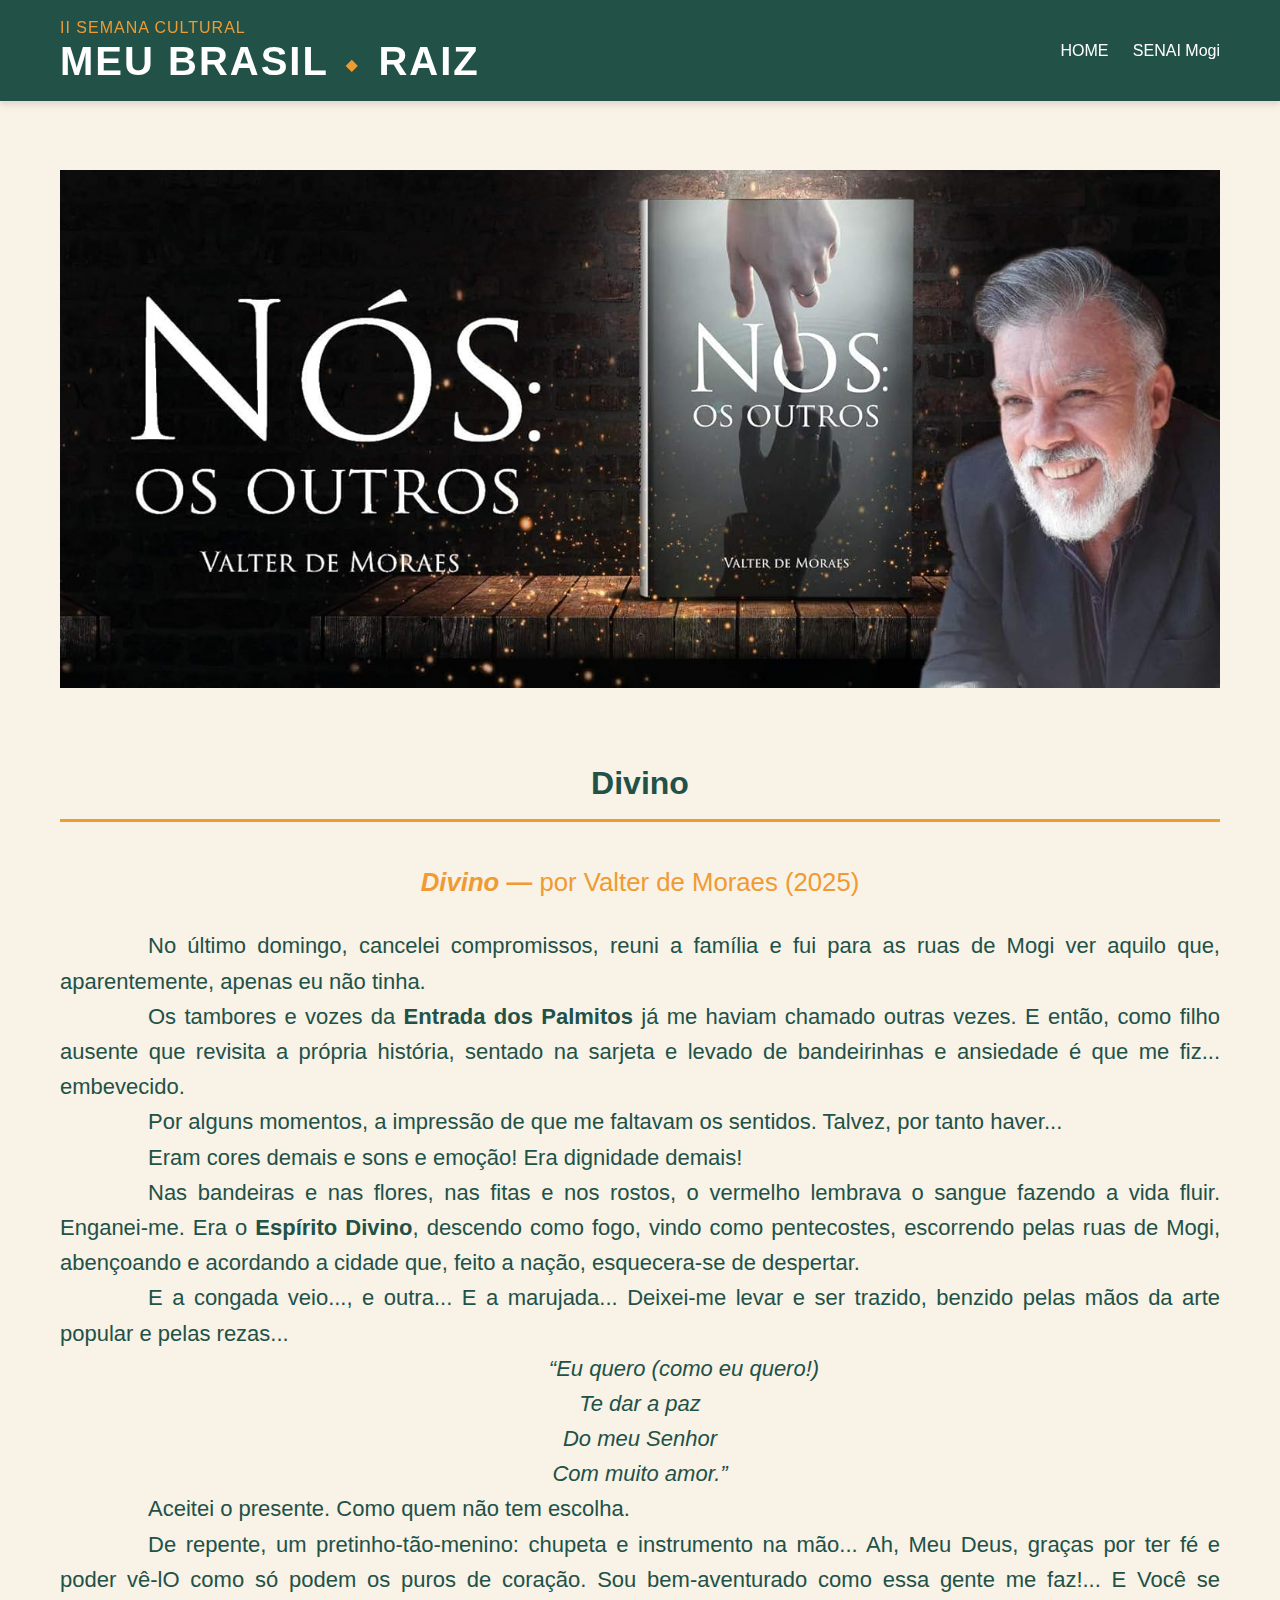
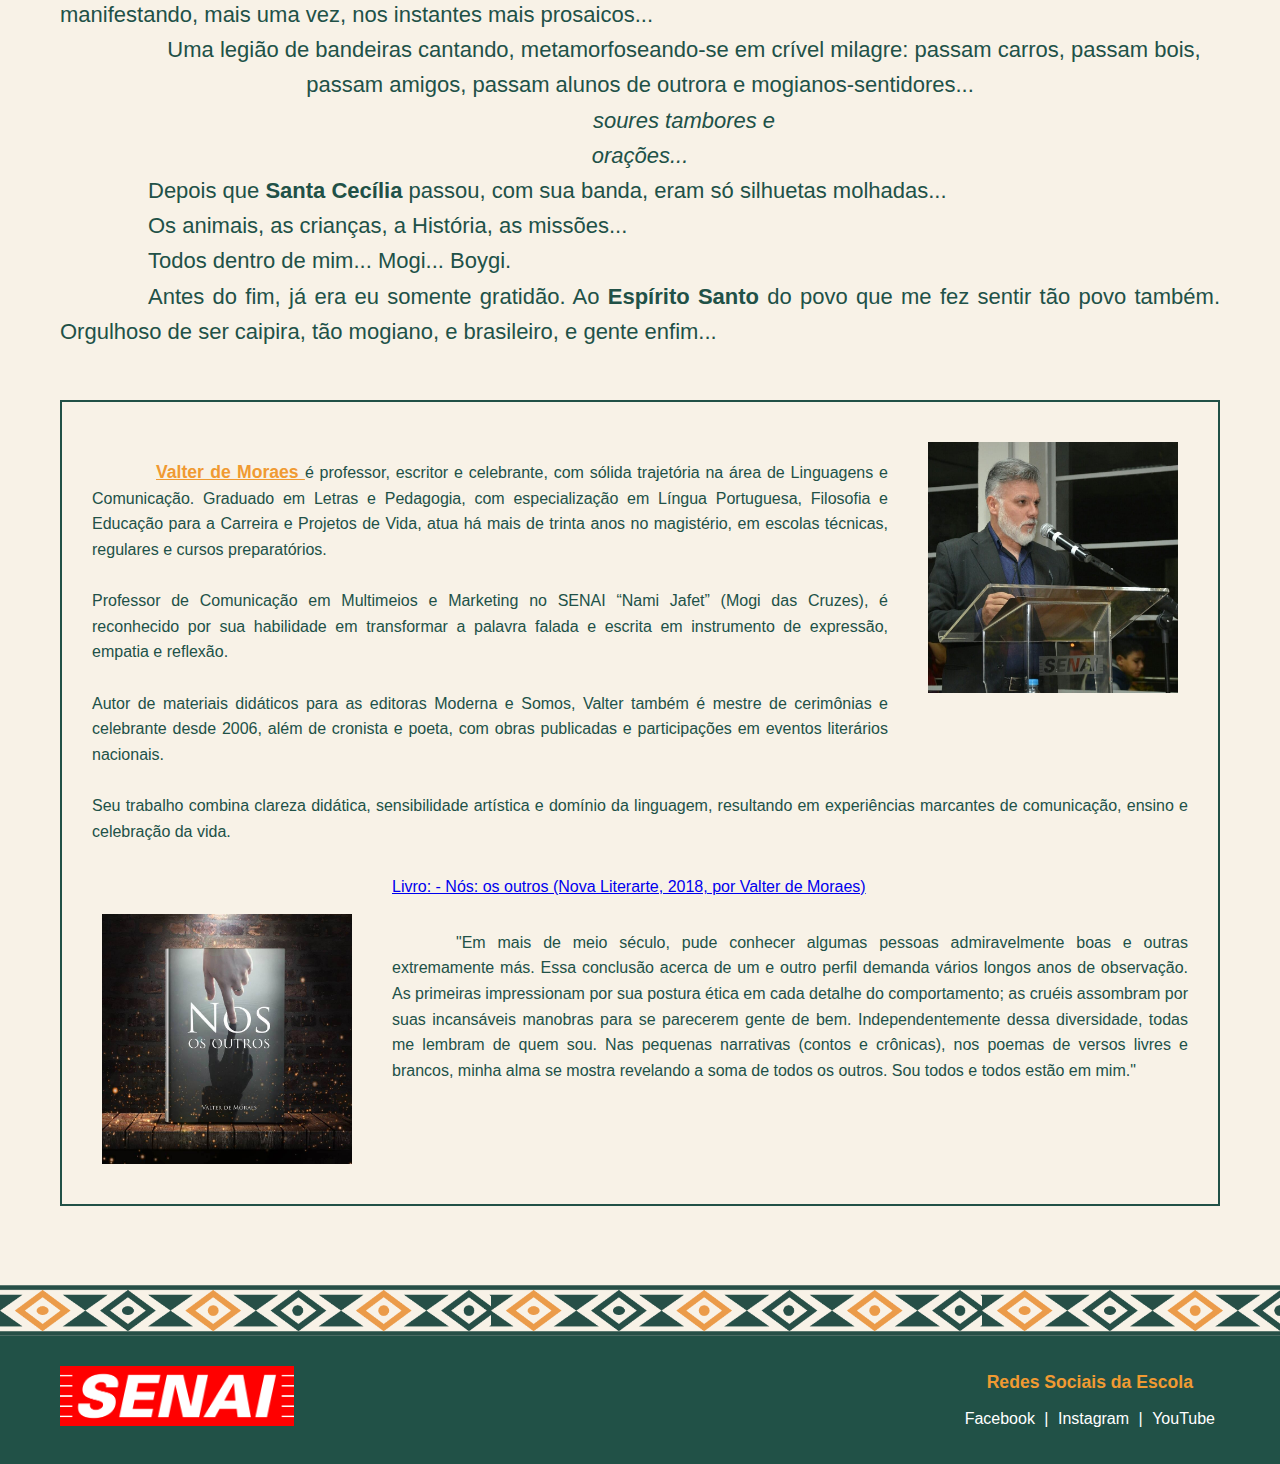
<file: texto-valter.html>
<!DOCTYPE html>
<html lang="pt-BR">

<head>
  <meta charset="UTF-8" />
  <meta name="viewport" content="width=device-width, initial-scale=1.0" />
  <title>Meu Brasil Raiz - TEXTO TEXTO </title>
  <link rel="stylesheet" href="estilo.css" />

  <style>

    #flutuar{
      border: 2px solid;
    }

    
    #flutuar  img {
      float: right;
      margin: 40px;
    }

    #flutuar p {
      /*border: 2px solid;*/
      padding: 30px;
      

    }

    .texto{
      font-size: 22px;
      
    }

    p {
      text-indent: 4em; /* define o tamanho do recuo, 2em ≈ uma tabulação */
      text-align: justify;
    }

  </style>
</head>

<body>
  <header>
    <div class="header-content">
      <h1>
        <span class="sub-title">II SEMANA CULTURAL</span>
        MEU BRASIL <span class="eye-icon">⬩</span> RAIZ
      </h1>
      <nav>
        <a href="index.html">HOME</a>
        <a href="https://sp.senai.br/unidade/mogidascruzes/" target="_blank">SENAI Mogi</a>
      </nav>
    </div>
  </header>

  <div class="borda"></div>

  <main>

    <section id="imagem-grande" class="">
      <a href="https://www.amazon.com.br/N%C3%93S-OS-OUTROS-Valter-MORAES-ebook/dp/B07K818XSW" target="_blank">
        <img class="banner-inicio" src="imagens/livro-valter2.jpg" alt="">
      </a>
    </section>





    <section>
      <h2 id="este-projeto">Divino </h2>
      

      <div class="texto">
        <h3 style="text-align:center; color:var(--color-orange); margin-bottom:25px;">
          <i>Divino</i> — <span style="font-weight:normal;">por Valter de Moraes (2025)</span>
        </h3>
      
        <p>
          No último domingo, cancelei compromissos, reuni a família e fui para as ruas de Mogi ver aquilo que, aparentemente, apenas eu não tinha.
        </p>
      
        <p>
          Os tambores e vozes da <b>Entrada dos Palmitos</b> já me haviam chamado outras vezes. E então, como filho ausente que revisita a própria história, sentado na sarjeta e levado de bandeirinhas e ansiedade é que me fiz... embevecido.
        </p>
      
        <p>
          Por alguns momentos, a impressão de que me faltavam os sentidos. Talvez, por tanto haver...
        </p>
      
        <p>
          Eram cores demais e sons e emoção! Era dignidade demais!
        </p>
      
        <p>
          Nas bandeiras e nas flores, nas fitas e nos rostos, o vermelho lembrava o sangue fazendo a vida fluir. Enganei-me. Era o <b>Espírito Divino</b>, descendo como fogo, vindo como pentecostes, escorrendo pelas ruas de Mogi, abençoando e acordando a cidade que, feito a nação, esquecera-se de despertar.
        </p>
      
        <p>
          E a congada veio..., e outra... E a marujada... Deixei-me levar e ser trazido, benzido pelas mãos da arte popular e pelas rezas...
        </p>
      
        <blockquote>
          <p style="text-align:center; font-style:italic; line-height:1.6;">
            “Eu quero (como eu quero!)<br>
            Te dar a paz<br>
            Do meu Senhor<br>
            Com muito amor.”
          </p>
        </blockquote>
      
        <p>
          Aceitei o presente. Como quem não tem escolha.
        </p>
      
        <p>
          De repente, um pretinho-tão-menino: chupeta e instrumento na mão... Ah, Meu Deus, graças por ter fé e poder vê-lO como só podem os puros de coração. Sou bem-aventurado como essa gente me faz!... E Você se manifestando, mais uma vez, nos instantes mais prosaicos...
        </p>
      
        <p style="text-align: center;">
          Uma legião de bandeiras cantando, metamorfoseando-se em crível milagre: passam carros, passam bois, passam amigos, passam alunos de outrora e mogianos-sentidores...
        </p>
      
        <p style="text-align:center;">
          <i>soures tambores e<br>
          orações...</i>
        </p>
      
        <p>
          Depois que <b>Santa Cecília</b> passou, com sua banda, eram só silhuetas molhadas...
        </p>
      
        <p>
          Os animais, as crianças, a História, as missões...
        </p>
      
        <p>
          Todos dentro de mim... Mogi... Boygi.
        </p>
      
        <p>
          Antes do fim, já era eu somente gratidão. Ao <b>Espírito Santo</b> do povo que me fez sentir tão povo também. Orgulhoso de ser caipira, tão mogiano, e brasileiro, e gente enfim...
        </p>
      </div>
      

      <br><br>

      <div id="flutuar">

        
         <img src="imagens/autor-valter.jpg" alt="" width="250px">

         <br>

        <p>
         
          <b class="student-links">
            <a
              href="https://www.linkedin.com/in/valter-moraes-77342028/"
              target="_blank"
            >
            Valter de Moraes
            </a> </b
          >
          
           é professor, escritor e celebrante, com sólida trajetória na área de Linguagens e Comunicação. Graduado em Letras e Pedagogia, com especialização em Língua Portuguesa, Filosofia e Educação para a Carreira e Projetos de Vida, atua há mais de trinta anos no magistério, em escolas técnicas, regulares e cursos preparatórios.

          <br><br>

        
          Professor de Comunicação em Multimeios e Marketing no SENAI “Nami Jafet” (Mogi das Cruzes), é reconhecido por sua habilidade em transformar a palavra falada e escrita em instrumento de expressão, empatia e reflexão.

          <br><br>
      
          Autor de materiais didáticos para as editoras Moderna e Somos, Valter também é mestre de cerimônias e celebrante desde 2006, além de cronista e poeta, com obras publicadas e participações em eventos literários nacionais.

          <br><br>

  
          Seu trabalho combina clareza didática, sensibilidade artística e domínio da linguagem, resultando em experiências marcantes de comunicação, ensino e celebração da vida.
        
        </p>

        <img src="imagens/livro-valter.jpg" width="250px" style="float: left;">

        <a href="https://www.amazon.com.br/N%C3%93S-OS-OUTROS-Valter-MORAES-ebook/dp/B07K818XSW" target="_blank">Livro: - Nós: os outros (Nova Literarte, 2018, por Valter de Moraes)</a>

        <p>"Em mais de meio século, pude conhecer algumas pessoas admiravelmente boas e outras extremamente más. Essa conclusão acerca de um e outro perfil demanda vários longos anos de observação. As primeiras impressionam por sua postura ética em cada detalhe do comportamento; as cruéis assombram por suas incansáveis manobras para se parecerem gente de bem. Independentemente dessa diversidade, todas me lembram de quem sou. Nas pequenas narrativas (contos e crônicas), nos poemas de versos livres e brancos, minha alma se mostra revelando a soma de todos os outros. Sou todos e todos estão em mim."</p>



        <div style="clear: both;"></div>

        <!-- <p><i>Fonte: Lorem ipsum dolor sit amet consectetur adipisicing elit.</i> </p> -->

      </div>


    </section>
  </main>


  <div class="borda"></div>

  <footer>
    <div class="footer-content">
      <div class="footer-section logo-section">
        <img src="SENAI_São_Paulo_logo.png" alt="Logo SENAI Mogi" class="footer-logo" />
      </div>

      <div class="footer-section social-links">
        <h4>Redes Sociais da Escola</h4>
        <a href="https://www.facebook.com/senaisp.mogidascruzes/" target="_blank">Facebook</a>
        |
        <a href="https://www.instagram.com/senaisp.mogidascruzes/" target="_blank">Instagram</a>
        |
        <a href="https://www.youtube.com/channel/UCaz1BMUVug86pd_uS598X1A" target="_blank">YouTube</a>
      </div>
    </div>
  </footer>
</body>

</html>
</file>
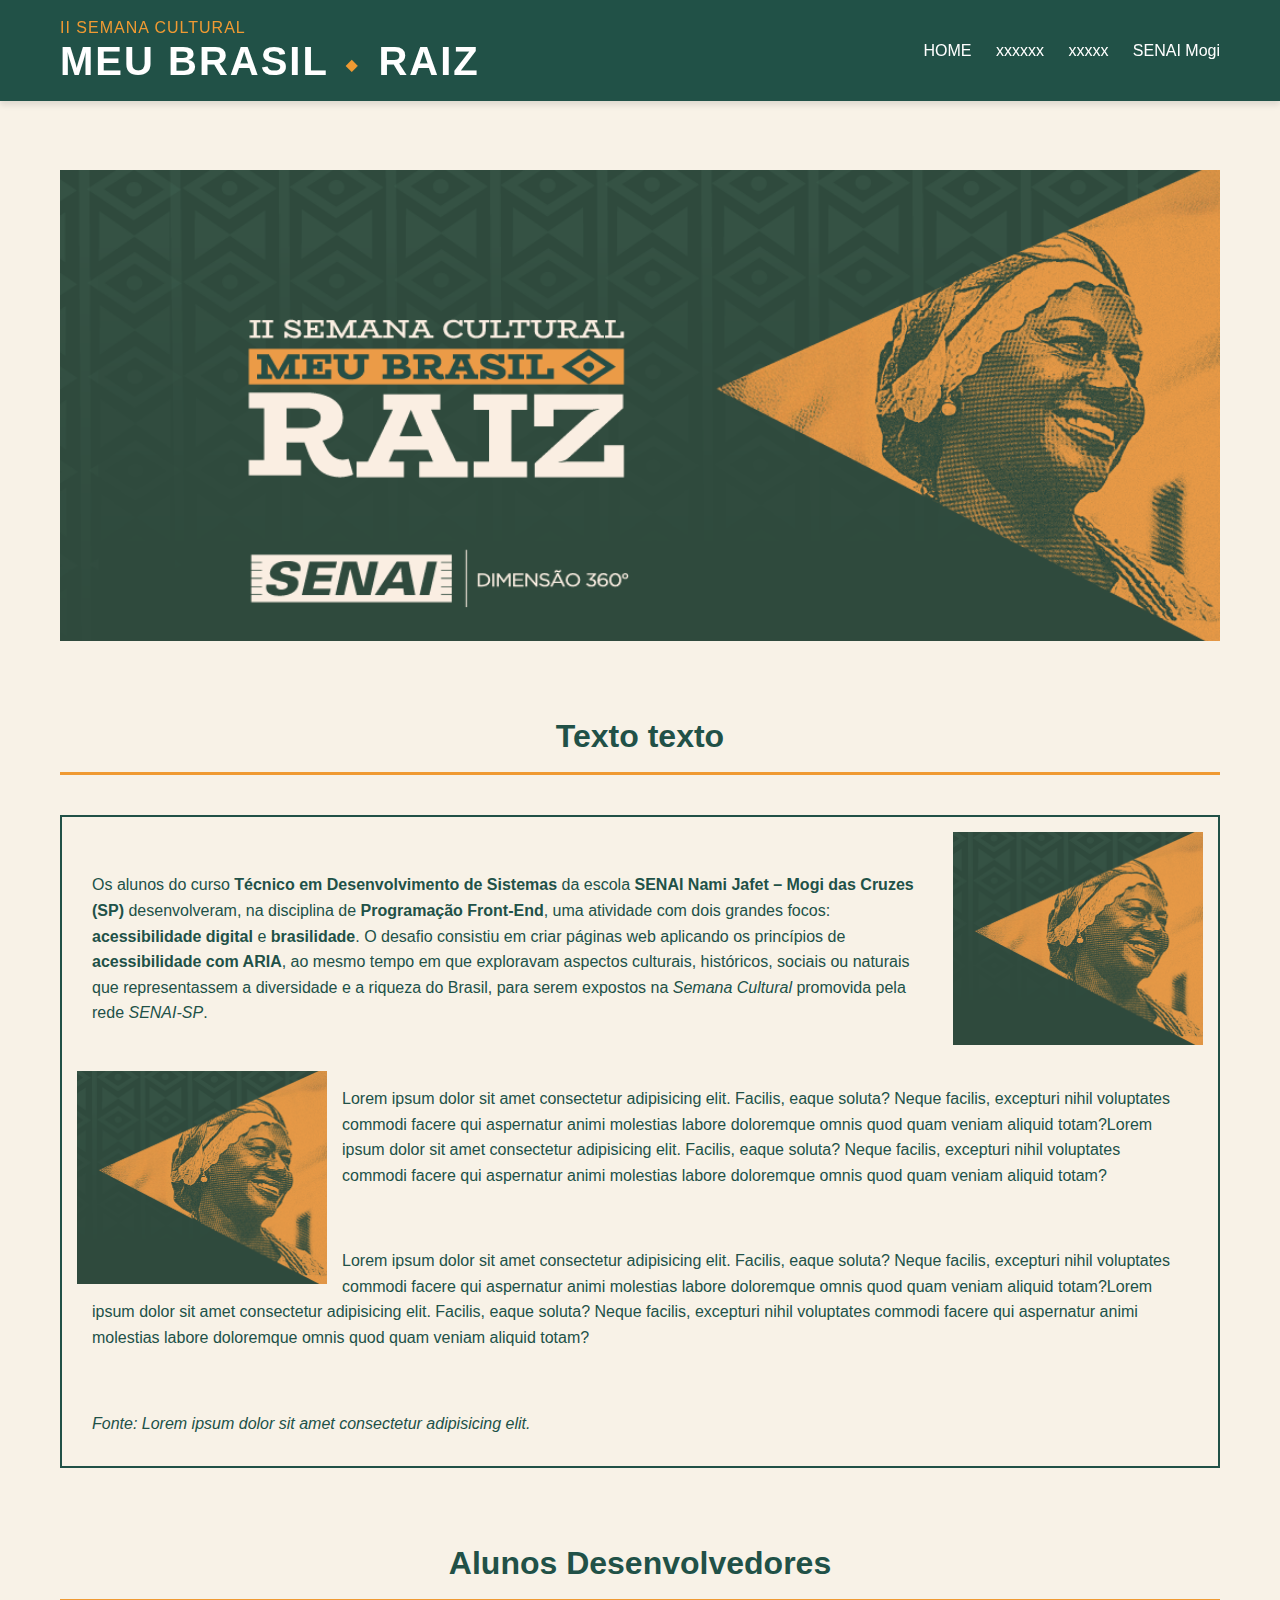
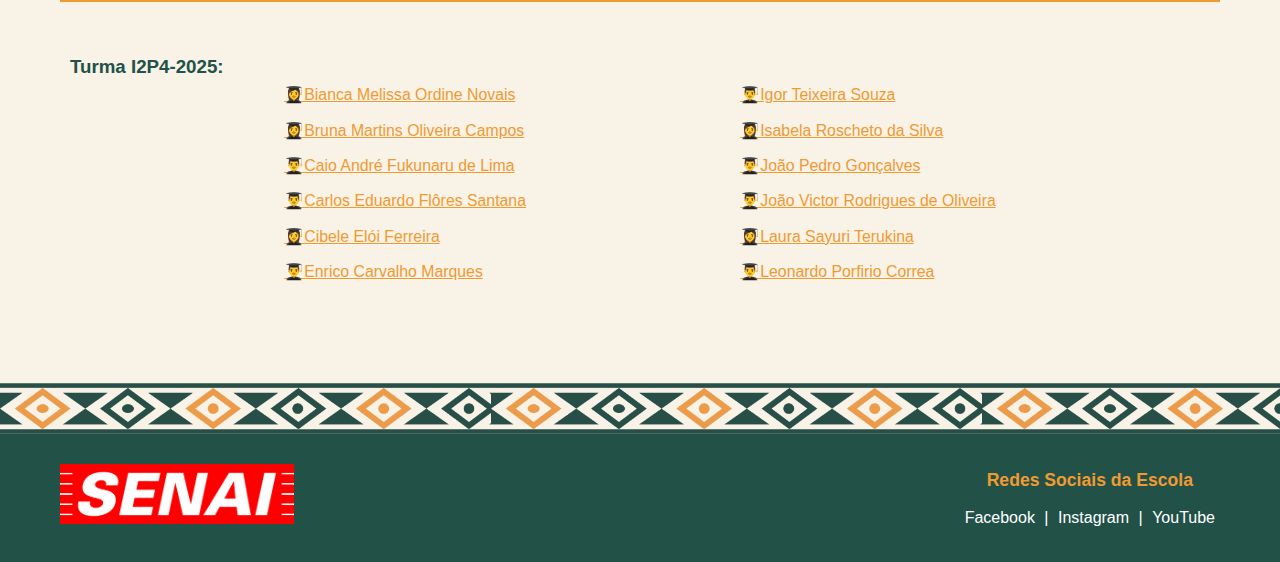
<file: texto.html>
<!DOCTYPE html>
<html lang="pt-BR">

<head>
  <meta charset="UTF-8" />
  <meta name="viewport" content="width=device-width, initial-scale=1.0" />
  <title>Meu Brasil Raiz - TEXTO TEXTO </title>
  <link rel="stylesheet" href="estilo.css" />

  <style>

    #flutuar{
      border: 2px solid;
    }

    
    #flutuar  img {
      float: right;
      margin: 15px;
    }

    #flutuar p {
      /*border: 2px solid;*/
      padding: 30px;
      

    }

  </style>
</head>

<body>
  <header>
    <div class="header-content">
      <h1>
        <span class="sub-title">II SEMANA CULTURAL</span>
        MEU BRASIL <span class="eye-icon">⬩</span> RAIZ
      </h1>
      <nav>
        <a href="index.html">HOME</a>
        <a href="#">xxxxxx</a>
        <a href="#d">xxxxx</a>
        <a href="https://sp.senai.br/unidade/mogidascruzes/" target="_blank">SENAI Mogi</a>
      </nav>
    </div>
  </header>

  <div class="borda"></div>

  <main>

    <section id="imagem-grande" class="">
      <a href="#" target="_blank">
        <img class="banner-inicio" src="Redes _verde_intranet.png" alt="">
      </a>
    </section>





    <section>
      <h2 id="este-projeto">Texto texto</h2>

      <div id="flutuar">
         <img src="bandeira.png" alt="" width="250px">

         <br>

        <p>
          Os alunos do curso <b>Técnico em Desenvolvimento de Sistemas</b> da
          escola <b>SENAI Nami Jafet – Mogi das Cruzes (SP)</b> desenvolveram,
          na disciplina de <b>Programação Front-End</b>, uma atividade com dois
          grandes focos: <b>acessibilidade digital</b> e <b>brasilidade</b>. O
          desafio consistiu em criar páginas web aplicando os princípios de
          <b>acessibilidade com ARIA</b>, ao mesmo tempo em que exploravam
          aspectos culturais, históricos, sociais ou naturais que representassem
          a diversidade e a riqueza do Brasil, para serem expostos na
          <i>Semana Cultural</i> promovida pela rede <i>SENAI-SP</i>.
        </p>

        <img src="bandeira.png" alt="" width="250px" style="float: left;">

        <p>Lorem ipsum dolor sit amet consectetur adipisicing elit. Facilis, eaque soluta? Neque facilis, excepturi nihil voluptates commodi facere qui aspernatur animi molestias labore doloremque omnis quod quam veniam aliquid totam?Lorem ipsum dolor sit amet consectetur adipisicing elit. Facilis, eaque soluta? Neque facilis, excepturi nihil voluptates commodi facere qui aspernatur animi molestias labore doloremque omnis quod quam veniam aliquid totam?</p>

          <p>Lorem ipsum dolor sit amet consectetur adipisicing elit. Facilis, eaque soluta? Neque facilis, excepturi nihil voluptates commodi facere qui aspernatur animi molestias labore doloremque omnis quod quam veniam aliquid totam?Lorem ipsum dolor sit amet consectetur adipisicing elit. Facilis, eaque soluta? Neque facilis, excepturi nihil voluptates commodi facere qui aspernatur animi molestias labore doloremque omnis quod quam veniam aliquid totam?</p>

        <div style="clear: both;"></div>

        <p><i>Fonte: Lorem ipsum dolor sit amet consectetur adipisicing elit.</i> </p>

      </div>


    </section>


    <section id="desenvolvedores">
      <h2>Alunos Desenvolvedores</h2>
      <div class="alunos-section student-links">
        <h3>Turma I2P4-2025:</h3>
        <div class="aluno-list">
          <div class="turma">
            <a href="#" target="_blank">👩‍🎓Bianca Melissa Ordine Novais</a>
            <a href="#" target="_blank">👩‍🎓Bruna Martins Oliveira Campos</a>
            <a href="#" target="_blank">👨‍🎓Caio André Fukunaru de Lima</a>
            <a href="#" target="_blank">👨‍🎓Carlos Eduardo Flôres Santana</a>
            <a href="#" target="_blank">👩‍🎓Cibele Elói Ferreira</a>
            <a href="#" target="_blank">👨‍🎓Enrico Carvalho Marques</a>

          </div>

          <div class="turma">
            <a href="#" target="_blank">👨‍🎓Igor Teixeira Souza</a>
            <a href="#" target="_blank">👩‍🎓Isabela Roscheto da Silva</a>
            <a href="#" target="_blank">👨‍🎓João Pedro Gonçalves</a>
            <a href="#" target="_blank">👨‍🎓João Victor Rodrigues de Oliveira</a>
            <a href="#" target="_blank">👩‍🎓Laura Sayuri Terukina</a>
            <a href="#" target="_blank">👨‍🎓Leonardo Porfirio Correa</a>

          </div>
        </div>
    </section>

  </main>


  <div class="borda"></div>

  <footer>
    <div class="footer-content">
      <div class="footer-section logo-section">
        <img src="SENAI_São_Paulo_logo.png" alt="Logo SENAI Mogi" class="footer-logo" />
      </div>

      <div class="footer-section social-links">
        <h4>Redes Sociais da Escola</h4>
        <a href="https://www.facebook.com/senaisp.mogidascruzes/" target="_blank">Facebook</a>
        |
        <a href="https://www.instagram.com/senaisp.mogidascruzes/" target="_blank">Instagram</a>
        |
        <a href="https://www.youtube.com/channel/UCaz1BMUVug86pd_uS598X1A" target="_blank">YouTube</a>
      </div>
    </div>
  </footer>
</body>

</html>
</file>
<file: estilo.css>
/* Definições de Cores e Reset Básico */
:root {
    --color-dark-green: #215147;
    --color-orange: #F09A32;
    --color-medium-green: #3E7364;
    --color-light-cream: #F8F2E7;
    --color-white: #ffffff;
}

* {
    margin: 0;
    padding: 0;
    box-sizing: border-box;
    font-family: 'Arial', sans-serif; /* Considere usar uma fonte que combine mais com a identidade visual se puder! */
}

body {
    background-color: var(--color-light-cream); /* Fundo da página */
    line-height: 1.6;
    color: var(--color-dark-green);
}

#borda{
    background-repeat: repeat-x;
}

/* ------------------ Header (Cabeçalho) ------------------ */

header {
    background-color: var(--color-dark-green);
    color: var(--color-white);
    padding: 20px 0;
    /* Imagem de fundo do banner foi definida no HTML embutido */
    box-shadow: 0 4px 6px rgba(0, 0, 0, 0.1);

    position: fixed; /* Define a posição como fixa em relação à janela do navegador */
    width: 100%;     /* Garante que ele ocupe toda a largura */
    top: 0;          /* Cola ele no topo da tela */
    z-index: 1000;   /* Garante que ele fique acima de todos os outros elementos */
}

.header-content {
    max-width: 1200px;
    margin: 0 auto;
    padding: 0 20px;
    display: flex;
    justify-content: space-between;
    align-items: center;
}

header h1 {
    font-size: 2.5em;
    text-transform: uppercase;
    font-weight: bold;
    letter-spacing: 2px;
    line-height: 1;
}

header h1 .sub-title {
    display: block;
    font-size: 0.4em;
    font-weight: normal;
    letter-spacing: 1px;
    color: var(--color-orange);
    margin-bottom: 5px;
}

header h1 .eye-icon {
    color: var(--color-orange);
    font-size: 0.8em;
    margin: 0 5px;
}

header nav a {
    color: var(--color-white);
    text-decoration: none;
    margin-left: 20px;
    font-weight: 500;
    transition: color 0.3s;
    border-bottom: 2px solid transparent; /* Para o efeito hover */
    padding-bottom: 2px;
}

header nav a:hover {
    color: var(--color-orange);
    border-color: var(--color-orange);
}

/* ------------------ Main (Conteúdo Principal) ------------------ */

main {
    max-width: 1200px;
    margin: 40px auto;
    padding: 0 20px;
    background-color: var(--color-light-cream); /* Cor de fundo mais clara */
}

main h2 {
    text-align: center;
    font-size: 2em;
    color: var(--color-dark-green);
    margin-bottom: 40px;
    border-bottom: 3px solid var(--color-orange);
    display: inline-block;
    padding-bottom: 10px;
    width: auto;
    margin-left: auto;
    margin-right: auto;
    display: block;
}

section{
    /* margin-top: 500px; */
    margin-bottom: 70px;
}


#imagem-grande .banner-inicio{
    margin-top: 110px;
}


#imagem-grande img{  
  width: 100%;
  height: auto;
  margin: 0 auto;
  display: block;

}

.category {
    margin-bottom: 60px;
}

.category h3 {
    font-size: 1.5em;
    color: var(--color-orange);
    text-transform: uppercase;
    border-left: 5px solid var(--color-dark-green);
    padding-left: 15px;
    margin-bottom: 20px;
}

.card-container {
    display: grid;
    grid-template-columns: repeat(auto-fit, minmax(280px, 1fr));
    gap: 30px;
}

.card {
    padding: 25px;
    background-color: var(--color-dark-green);
    border: 3px solid transparent; 
}


.card, .banner-link {

    color: var(--color-white);
    border-radius: 8px;
    text-decoration: none;
    transition: transform 0.3s, box-shadow 0.3s, background-color 0.3s;
    display: block;
    box-shadow: 0 5px 15px rgba(0, 0, 0, 0.2); 
}

.card:hover, .banner-link:hover {
    transform: translateY(-5px);
    box-shadow: 0 10px 25px rgba(0, 0, 0, 0.3);
    background-color: var(--color-medium-green); /* Escurece um pouco no hover */
    border-color: var(--color-orange);
}


.banner-link:hover{
    border: 2px solid #E08A22;  
}

.banner-inicio:hover{
    border-radius: 50px;
    filter: contrast(125%);

}

.card h4 {
    font-size: 1.3em;
    margin-bottom: 10px;
    color: var(--color-orange);
    text-transform: uppercase;
}

.card p {
    font-size: 1em;
    opacity: 0.9;
}


/****inserido agora */

.card img {
  width: 100%;
  height: 140px;
  object-fit: cover;
  border-radius: 4px;
  margin-bottom: 15px;
}

.card .aluno-nome {
  display: block;
  margin-top: 10px;
  font-size: 0.85em;
  color: #ccc;
  font-style: italic;
}

/****inserido agora */

.capitular::first-letter {
  font-size: 400%;      /* aumenta o tamanho da primeira letra */
  font-weight: bold;    /* deixa em negrito */
  float: left;          /* faz a letra se destacar à esquerda */
  line-height: 0.5;       /* ajusta a altura da linha */
  margin-right: 5px;    /* espaço entre a letra e o texto */
}

.capitular{
    text-align: justify;

}

/* Cartão de Destaque */
 .card.highlight {
    background-color: var(--color-orange);
    color: var(--color-dark-green);
    border-color: var(--color-dark-green);
}

.card.highlight h4 {
    color: var(--color-dark-green);
}

.card.highlight:hover {
    background-color: #E08A22; /* Laranja um pouco mais escuro */
    border-color: var(--color-dark-green);
} 


.alunos-section {
    padding: 10px;
    flex: 1;
    min-width: 200px;
}


.student-links a {
    color: var(--color-orange);
    margin-bottom: 10px;
    font-size: 1.1em;
}

.student-links a:hover {
    color: var(--color-medium-green);
    margin-bottom: 10px;
    font-size: 1.1em;
}

.aluno-list {
    display: flex;
    font-size: 0.9em;
    justify-content:space-evenly
}

.turma{
    display: flex;
    flex-direction: column;
    flex-wrap: wrap;
}


/**Cards EXTRAS E RECOMENDAÇÃOES*/
.extra{
    display: flex; 
    align-items: center;
}

.extra img{
    width: 125px;
}

.extra div{
    margin-left: 15px;
}

.extra div span{
    color: #ffffff;
}

.extra .aluno-nome{
    color:white;
}

/* ------------------ Footer (Rodapé) ------------------ */

    .borda {
      height: 60px;
      background-image: url("borda.png");
      /* Usando o padrão de losangos */
      background-repeat: repeat-x;
      background-size: auto 100px;
      /* Ajuste a altura conforme necessário */
      background-size: contain;
      /* O resto do estilo será no arquivo style.css */
    }



footer {
    background-color: var(--color-dark-green);
    color: var(--color-white);
    padding: 30px 0;
    /* Imagem de fundo do banner foi definida no HTML embutido */
}

.footer-content {
    max-width: 1200px;
    margin: 0 auto;
    padding: 0 20px;
    display: flex;
    justify-content: space-between;
    align-items: center;
    flex-wrap: wrap;
    text-align: center;
}



.footer-logo {
    max-height: 60px; /* Ajuste o tamanho da logo */
    /*filter: invert(100%); /* Deixa a logo branca, se ela for escura */
}

.social-links h4 {
    color: var(--color-orange);
    margin-bottom: 10px;
    font-size: 1.1em;
}

.social-links a {
    color: var(--color-white);
    text-decoration: none;
    margin: 0 5px;
    transition: color 0.3s;
}

.social-links a:hover {
    color: var(--color-orange);
}


/*  Ajuste scroll - para não entrar em conflito com o header**/

html {
    scroll-behavior: smooth; /* rolagem suave nas âncoras */
  }
  
  /* Garante que ao clicar no link, o título não fique escondido atrás do header fixo */
  [id] {
    scroll-margin-top: 140px; /* altura exata do header + margem de respiro */
  }



/* ------------------ Responsividade Básica ------------------ */
@media (max-width: 1224px) {

    /* #banner{

        margin-top: 150px;
        background-size: contain;
        max-height: 400px;
        margin-bottom: 30px; 
 } */
  
    /* #imagem-grande .banner-inicio{

       margin-top: 400px;
    } */

}
    


@media (max-width: 768px) {
    .header-content {
        flex-direction: column;
        text-align: center;
    }

    header nav {
        margin-top: 15px;
    }

    header nav a {
        margin: 0 10px;
    }


    /* .banner-inicio{
        background-size: contain;
        height: 200px; 
        margin-bottom: 0;
    } */

    #imagem-grande .banner-inicio{
        margin-top: 180px;
        margin-bottom: 0;
    }

    #imagem-grande{
        margin-bottom: 40px;
    }

    .footer-content {
        flex-direction: column;
        text-align: center;
    }

    .footer-section {
        margin-bottom: 20px;
    }

     /* Garante que ao clicar no link, o título não fique escondido atrás do header fixo */
  [id] {
    scroll-margin-top: 250px; /* altura exata do header + margem de respiro */
  }

}
</file>
